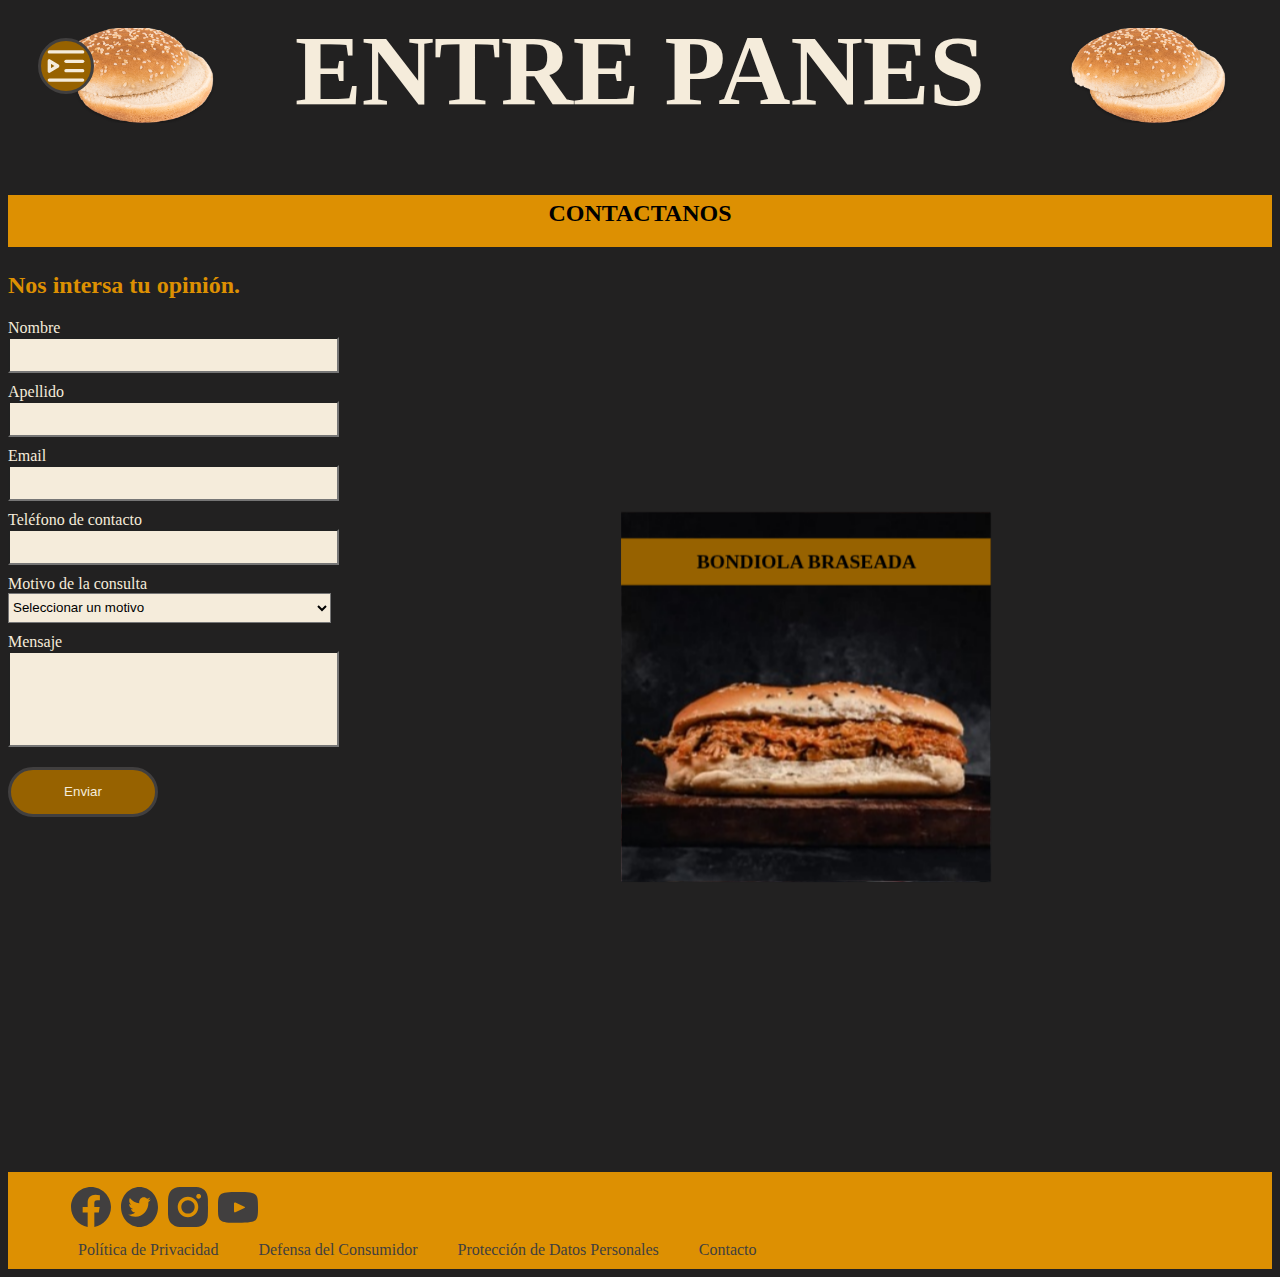
<file: html/contactanos.html>
<!DOCTYPE html>
<html lang="en">

<head>
    <meta charset="UTF-8">
    <meta http-equiv="X-UA-Compatible" content="IE=edge">
    <meta name="viewport" content="width=device-width, initial-scale=1.0">
    <title>ENTRE PANES - Contactanos</title>
    <link rel="shortcut icon" href="../img/icono.png" type="image/x-icon">
    <link href="https://cdn.jsdelivr.net/npm/bootstrap@5.2.0-beta1/dist/css/bootstrap.min.css" rel="stylesheet"
        integrity="sha384-0evHe/X+R7YkIZDRvuzKMRqM+OrBnVFBL6DOitfPri4tjfHxaWutUpFmBp4vmVor" crossorigin="anonymous">
    <link rel="stylesheet" href="../css/style.css">
    <link rel="stylesheet" href="../css/animaciones.css">
    <link rel="stylesheet" href="../css/cubo_3d.css">
    <link rel="stylesheet" href="../css/nav.css">
</head>

<body>
    <nav class="main-nav">
        <span class="nav-bar" id="btnMenu">
            <svg width="50" height="50" viewBox="0 0 50 50" fill="none" xmlns="http://www.w3.org/2000/svg"
                class="svg-btn-menu">
                <path d="M8.33325 10.9373L41.6666 10.9373" stroke="#F5ECDB" stroke-width="3.33333"
                    stroke-linecap="round" stroke-linejoin="round" />
                <path d="M24.9999 20.3123L41.6665 20.3123" stroke="#F5ECDB" stroke-width="3.33333"
                    stroke-linecap="round" stroke-linejoin="round" />
                <path d="M24.9999 29.6873L41.6665 29.6873" stroke="#F5ECDB" stroke-width="3.33333"
                    stroke-linecap="round" stroke-linejoin="round" />
                <path d="M8.33325 39.0623L41.6666 39.0623" stroke="#F5ECDB" stroke-width="3.33333"
                    stroke-linecap="round" stroke-linejoin="round" />
                <path d="M8.33325 19.7914L16.6666 24.9997L8.33325 30.208L8.33325 19.7914Z" stroke="#F5ECDB"
                    stroke-width="3.33333" stroke-linejoin="round" />
            </svg>
        </span>
        <div class="div-menu">
            <ul class="menu" id="menu">
                <li class="menu_item menu_item_1">
                    <a href="../index.html" class="menu_link">
                        <img src="../img/entrepanes.png" alt=""
                            class="logo-entre-panes-animacion logo-entre-panes-nav">
                        ENTRE PANES
                        <img src="../img/entrepanes.png" alt=""
                            class="logo-entre-panes-animacion logo-entre-panes-nav">
                    </a>
                </li>
                <li class="menu_item"><a href="../html/menu.html" class="menu_link">Nuestro menú</a></li>
                <li class="menu_item contaiter_submenu">
                    <div class="submenu_btn">
                        <span class="menu_link">Categorias del menú
                            <svg xmlns="http://www.w3.org/2000/svg" width="24" height="24" style="fill: #fff;">
                                <path d="M16.293 9.293 12 13.586 7.707 9.293l-1.414 1.414L12 16.414l5.707-5.707z">
                                </path>
                            </svg>
                        </span>
                    </div>
                    <ul class="submenu">
                        <li class="menu_item"><a href="../html/hamburguesas.html" class="menu_link">Nuestras
                                hamburguesas</a></li>
                        <li class="menu_item"><a href="../html/sandwiches.html" class="menu_link">Nuestros
                                sándwiches</a>
                        </li>
                    </ul>
                <li class="menu_item"><a href="../html/promociones.html" class="menu_link">Nuestras promociones</a>
                </li>
                </li>
                <li class="menu_item"><a href="../html/contactanos.html" class="menu_link">Contactanos</a></li>
            </ul>
            </div>
    </nav>



    <div class="container">

        <a href="../index.html" style="text-decoration:none">
            <div class="titulo-logo">
                <div>
                    <img src="../img/entrepanes.png" alt="" class="logo-entre-panes">
                </div>
                <div>
                    <h1 class="titulo">
                        ENTRE PANES
                    </h1>
                </div>
                <div>
                    <img src="../img/entrepanes.png" alt="" class="logo-entre-panes">
                </div>
            </div>
        </a>

        <div class="categoria">
            <h2 class="text-categ">
                CONTACTANOS
            </h2>
        </div>

        <div class="contacto">
            <div class="info-contacto">
                <div class="desc-info-cont">
                    <h2>Nos intersa tu opinión.</h2>
                </div>
                <form action="">
                    <div class="row">
                        <div class="div-lab-cont">
                            <label for="" class="labelCont">Nombre</label>
                            <input type="text" name="" id="" class="inp-con">
                        </div>
                        <div class="div-lab-cont">
                            <label for="" class="labelCont">Apellido</label>
                            <input type="text" name="" id="" class="inp-con">
                        </div>
                        <div class="div-lab-cont">
                            <label for="" class="labelCont">Email</label>
                            <input type="email" name="" id="" class="inp-con">
                        </div>
                        <div class="div-lab-cont">
                            <label for="" class="labelCont">Teléfono de contacto</label>
                            <input type="number" name="" id="" class="inp-con">
                        </div>
                        <div class="div-lab-cont">
                            <label for="" class="labelCont">Motivo de la consulta</label>
                            <select name="" id="" class="inp-con">
                                <option value="" selected>Seleccionar un motivo</option>
                                <option value="">Marketing</option>
                                <option value="">Administración y financias</option>
                                <option value="">Sugerencias</option>
                            </select>
                        </div>
                        <div class="div-lab-cont">
                            <label for="" class="labelCont">Mensaje</label>
                            <input type="text" name="" id="" class="inp-con inp-msj-con">
                        </div>
                    </div>
                    <div class="btn-cont">
                        <input type="button" value="Enviar" class="inp-btn-cont">
                    </div>
                </form>
            </div>

            <div class="container_cube">
                <div class="cube">
                    <div class="face front">
                        <h4 class="h4Face">BONDIOLA BRASEADA</h4>
                    </div>
                    <div class="face back">
                        <h4 class="h4Face">DOBLE CARNE, DOBLE CHEDDAR</h4>
                    </div>
                    <div class="face top">
                        <h4 class="h4Face">DOBLE CUARTO DE LIBRA</h4>
                    </div>
                    <div class="face bottom">
                        <h4 class="h4Face">PECHUGA ENTRE-PANES</h4>
                    </div>
                    <div class="face left">
                        <h4 class="h4Face">TAPA DE ASADO</h4>
                    </div>
                    <div class="face right">
                        <h4 class="h4Face">TNT</h4>
                    </div>
                </div>
            </div>

        </div>

    </div>

    <footer>
        <div class="footer">
            <div class="redesSocialesFooter">
                <div class="facebookFooter">
                    <a href="#" class="linkFooter">
                        <svg width="40" height="40" viewBox="0 0 40 40" fill="none" xmlns="http://www.w3.org/2000/svg">
                            <path fill-rule="evenodd" clip-rule="evenodd"
                                d="M0 20.1117C0 30.055 7.22167 38.3233 16.6667 40V25.555H11.6667V20H16.6667V15.555C16.6667 10.555 19.8883 7.77833 24.445 7.77833C25.8883 7.77833 27.445 8 28.8883 8.22167V13.3333H26.3333C23.8883 13.3333 23.3333 14.555 23.3333 16.1117V20H28.6667L27.7783 25.555H23.3333V40C32.7783 38.3233 40 30.0567 40 20.1117C40 9.05 31 0 20 0C9 0 0 9.05 0 20.1117Z"
                                fill="#413F3F" />
                        </svg>
                    </a>
                </div>
                <div class="twitterFooter">
                    <a href="#" class="linkFooter">
                        <svg width="37" height="40" viewBox="0 0 37 40" fill="none" xmlns="http://www.w3.org/2000/svg">
                            <path
                                d="M18.5 0C8.28371 0 0 8.95536 0 20C0 31.0446 8.28371 40 18.5 40C28.7163 40 37 31.0446 37 20C37 8.95536 28.7163 0 18.5 0ZM27.3907 15.0759C27.4031 15.2857 27.4031 15.5045 27.4031 15.7188C27.4031 22.2723 22.7864 29.8214 14.3499 29.8214C11.7483 29.8214 9.33672 29.0045 7.30502 27.5982C7.67667 27.6429 8.03181 27.6607 8.41172 27.6607C10.559 27.6607 12.5329 26.875 14.1062 25.5446C12.0911 25.5 10.398 24.0714 9.81987 22.1071C10.526 22.2188 11.1619 22.2188 11.8887 22.0179C10.8511 21.79 9.91846 21.1807 9.24924 20.2937C8.58003 19.4066 8.21551 18.2965 8.21763 17.1518V17.0893C8.82466 17.4598 9.53906 17.6875 10.2865 17.7188C9.65817 17.266 9.14287 16.6527 8.78631 15.9332C8.42974 15.2136 8.24292 14.4101 8.24241 13.5938C8.24241 12.6696 8.4654 11.8259 8.86596 11.0938C10.0177 12.6265 11.4548 13.8801 13.0841 14.7731C14.7133 15.666 16.4981 16.1784 18.3224 16.2768C17.6741 12.9063 20.0031 10.1786 22.8029 10.1786C24.1243 10.1786 25.3136 10.7768 26.1519 11.7411C27.1884 11.5313 28.1795 11.1116 29.0632 10.5491C28.7204 11.6964 28.0019 12.6652 27.048 13.2768C27.973 13.1696 28.865 12.8929 29.6908 12.5045C29.0673 13.4955 28.2868 14.375 27.3907 15.0759V15.0759Z"
                                fill="#413F3F" />
                        </svg>
                    </a>
                </div>
                <div class="instagramFooter">
                    <a href="#" class="linkFooter">
                        <svg width="40" height="40" viewBox="0 0 40 40" fill="none" xmlns="http://www.w3.org/2000/svg">
                            <path
                                d="M39.8712 11.8062C39.8488 10.1267 39.5338 8.46386 38.9405 6.89212C38.4259 5.56637 37.64 4.36234 36.633 3.35698C35.626 2.35162 34.4199 1.56703 33.092 1.05333C31.5378 0.470911 29.896 0.155985 28.2363 0.121965C26.0995 0.0266106 25.422 0 19.9978 0C14.5735 0 13.8783 1.48698e-07 11.757 0.121965C10.0981 0.156235 8.45702 0.471157 6.9036 1.05333C5.57543 1.56667 4.36922 2.35114 3.36213 3.35654C2.35505 4.36195 1.56928 5.56616 1.05509 6.89212C0.470526 8.44247 0.15576 10.0812 0.124389 11.7374C0.028876 13.8729 0 14.5493 0 19.9645C0 25.3798 -1.65495e-08 26.0716 0.124389 28.1916C0.157708 29.8503 0.470902 31.4869 1.05509 33.0414C1.57014 34.3669 2.3565 35.5706 3.36392 36.5756C4.37134 37.5806 5.57766 38.3647 6.90582 38.8779C8.45498 39.4838 10.0963 39.8212 11.7592 39.8758C13.8983 39.9712 14.5757 40 20 40C25.4243 40 26.1195 40 28.2408 39.8758C29.9004 39.8432 31.5423 39.529 33.0964 38.9467C34.424 38.4324 35.6297 37.6476 36.6367 36.6423C37.6437 35.637 38.4298 34.4333 38.9449 33.1079C39.5291 31.5556 39.8423 29.9191 39.8756 28.2581C39.9711 26.1249 40 25.4485 40 20.031C39.9956 14.6158 39.9956 13.9284 39.8712 11.8062V11.8062ZM19.9845 30.2051C14.3114 30.2051 9.71568 25.617 9.71568 19.9534C9.71568 14.2898 14.3114 9.70174 19.9845 9.70174C22.7079 9.70174 25.3198 10.7818 27.2456 12.7044C29.1713 14.627 30.2532 17.2345 30.2532 19.9534C30.2532 22.6724 29.1713 25.2799 27.2456 27.2025C25.3198 29.125 22.7079 30.2051 19.9845 30.2051V30.2051ZM30.6619 11.7131C30.3474 11.7133 30.0359 11.6517 29.7453 11.5317C29.4546 11.4116 29.1905 11.2356 28.9681 11.0135C28.7457 10.7915 28.5693 10.5279 28.4491 10.2377C28.3289 9.94753 28.2671 9.63655 28.2674 9.32254C28.2674 9.00876 28.3293 8.69805 28.4496 8.40816C28.5699 8.11826 28.7462 7.85486 28.9684 7.63298C29.1907 7.4111 29.4545 7.2351 29.7449 7.11502C30.0353 6.99495 30.3465 6.93314 30.6608 6.93314C30.9751 6.93314 31.2863 6.99495 31.5767 7.11502C31.8671 7.2351 32.131 7.4111 32.3532 7.63298C32.5754 7.85486 32.7517 8.11826 32.872 8.40816C32.9923 8.69805 33.0542 9.00876 33.0542 9.32254C33.0542 10.6442 31.9836 11.7131 30.6619 11.7131Z"
                                fill="#413F3F" />
                            <path
                                d="M19.9843 26.6127C23.6683 26.6127 26.6547 23.6312 26.6547 19.9534C26.6547 16.2756 23.6683 13.2942 19.9843 13.2942C16.3004 13.2942 13.314 16.2756 13.314 19.9534C13.314 23.6312 16.3004 26.6127 19.9843 26.6127Z"
                                fill="#413F3F" />
                        </svg>
                    </a>
                </div>
                <div class="youtubeFooter">
                    <a href="#" class="linkFooter">
                        <svg width="40" height="31" viewBox="0 0 40 31" fill="none" xmlns="http://www.w3.org/2000/svg">
                            <path
                                d="M20 0C0.344 0 0 1.748 0 15.4C0 29.052 0.344 30.8 20 30.8C39.656 30.8 40 29.052 40 15.4C40 1.748 39.656 0 20 0ZM26.41 16.068L17.43 20.26C16.644 20.624 16 20.216 16 19.348V11.452C16 10.586 16.644 10.176 17.43 10.54L26.41 14.732C27.196 15.1 27.196 15.7 26.41 16.068Z"
                                fill="#413F3F" />
                        </svg>
                    </a>
                </div>
            </div>
            <div class="politicasFooter">
                <div class="politicasFooter1">
                    <div class="privacidadFooter">
                        <a href="#" class="linkFooter">Política de Privacidad</a>
                    </div>
                    <div class="defensaFooter">
                        <a href="#" class="linkFooter">Defensa del Consumidor</a>
                    </div>
                </div>
                <div class="politicasFooter2">
                    <div class="proteccionFooter">
                        <a href="#" class="linkFooter">Protección de Datos Personales</a>
                    </div>
                    <div class="contactoFooter">
                        <a href="../html/contactanos.html" class="linkFooter">Contacto</a>
                    </div>
                </div>
            </div>
        </div>
    </footer>
    <script src="../js/nav.js"></script>
    <script src="https://cdn.jsdelivr.net/npm/bootstrap@5.2.0-beta1/dist/js/bootstrap.bundle.min.js"
        integrity="sha384-pprn3073KE6tl6bjs2QrFaJGz5/SUsLqktiwsUTF55Jfv3qYSDhgCecCxMW52nD2"
        crossorigin="anonymous"></script>
</body>

</html>
</file>
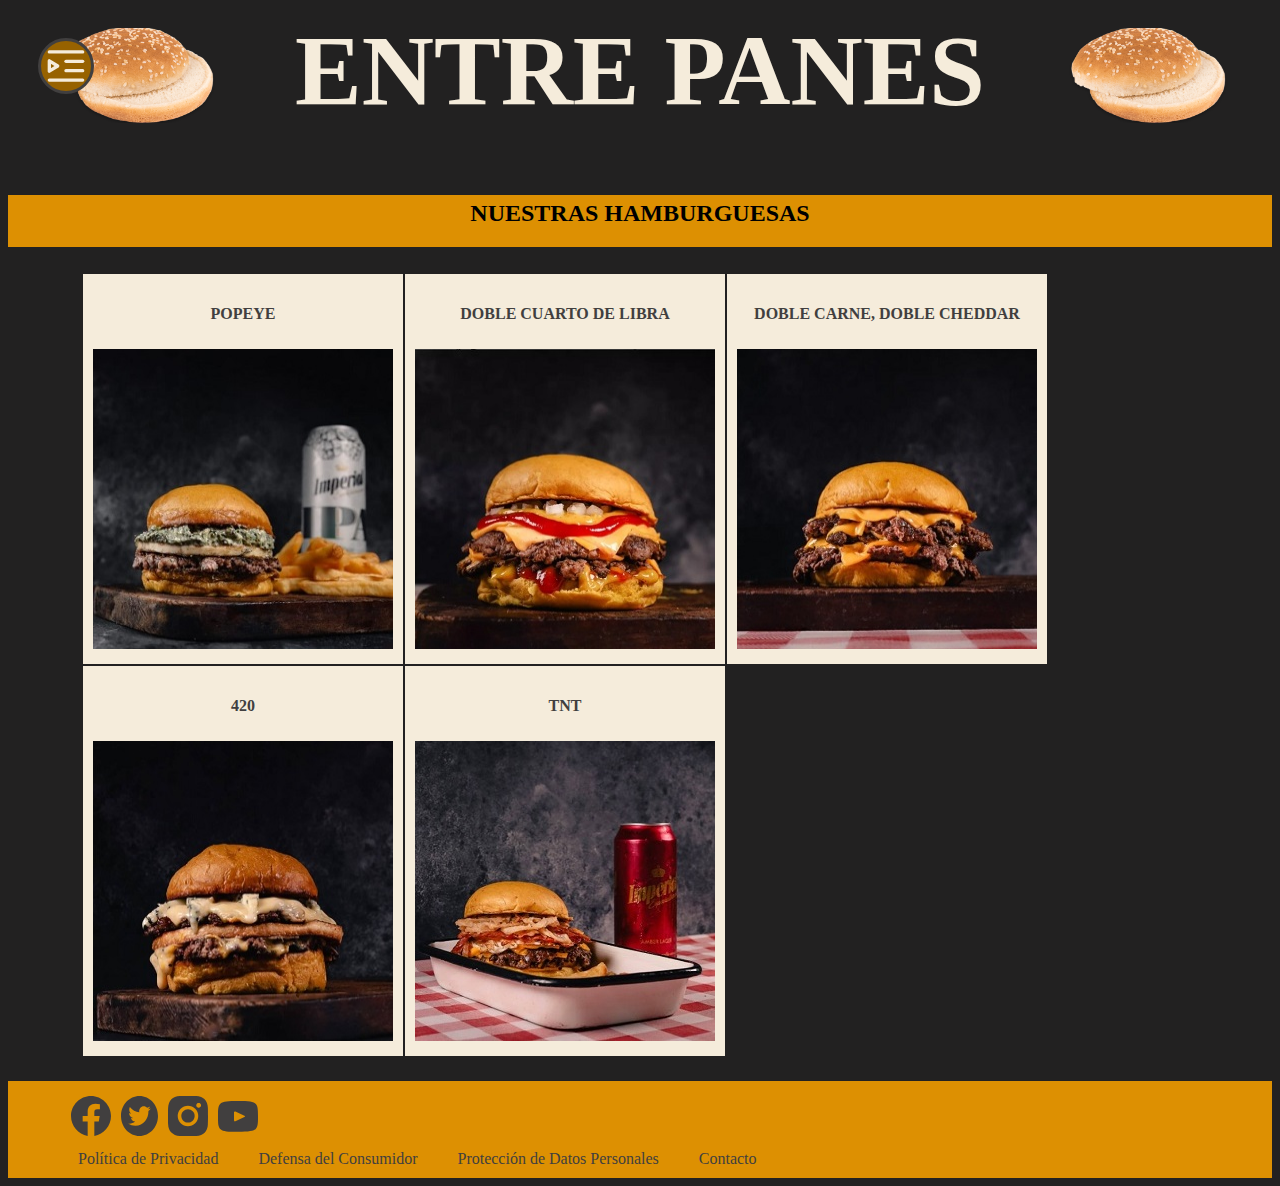
<file: html/hamburguesas.html>
<!DOCTYPE html>
<html lang="en">

<head>
    <meta charset="UTF-8">
    <meta http-equiv="X-UA-Compatible" content="IE=edge">
    <meta name="viewport" content="width=device-width, initial-scale=1.0">
    <title>ENTRE PANES - Nuestras hamburguesas</title>
    <link rel="shortcut icon" href="../img/icono.png" type="image/x-icon">
    <link href="https://cdn.jsdelivr.net/npm/bootstrap@5.2.0-beta1/dist/css/bootstrap.min.css" rel="stylesheet"
        integrity="sha384-0evHe/X+R7YkIZDRvuzKMRqM+OrBnVFBL6DOitfPri4tjfHxaWutUpFmBp4vmVor" crossorigin="anonymous">
    <link rel="stylesheet" href="https://cdnjs.cloudflare.com/ajax/libs/font-awesome/6.1.1/css/all.min.css">
    <link rel="stylesheet" href="../css/style.css">
    <link rel="stylesheet" href="../css/animaciones.css">
    <link rel="stylesheet" href="../css/nav.css">
    <link rel="stylesheet" href="../css/scroll.css">
</head>

<body>

    <nav class="main-nav">
        <span class="nav-bar" id="btnMenu">
            <svg width="50" height="50" viewBox="0 0 50 50" fill="none" xmlns="http://www.w3.org/2000/svg"
                class="svg-btn-menu">
                <path d="M8.33325 10.9373L41.6666 10.9373" stroke="#F5ECDB" stroke-width="3.33333"
                    stroke-linecap="round" stroke-linejoin="round" />
                <path d="M24.9999 20.3123L41.6665 20.3123" stroke="#F5ECDB" stroke-width="3.33333"
                    stroke-linecap="round" stroke-linejoin="round" />
                <path d="M24.9999 29.6873L41.6665 29.6873" stroke="#F5ECDB" stroke-width="3.33333"
                    stroke-linecap="round" stroke-linejoin="round" />
                <path d="M8.33325 39.0623L41.6666 39.0623" stroke="#F5ECDB" stroke-width="3.33333"
                    stroke-linecap="round" stroke-linejoin="round" />
                <path d="M8.33325 19.7914L16.6666 24.9997L8.33325 30.208L8.33325 19.7914Z" stroke="#F5ECDB"
                    stroke-width="3.33333" stroke-linejoin="round" />
            </svg>
        </span>
        <div class="div-menu">
            <ul class="menu" id="menu">
                <li class="menu_item menu_item_1">
                    <a href="../index.html" class="menu_link">
                        <img src="../img/entrepanes.png" alt=""
                            class="logo-entre-panes-animacion logo-entre-panes-nav">
                        ENTRE PANES
                        <img src="../img/entrepanes.png" alt=""
                            class="logo-entre-panes-animacion logo-entre-panes-nav">
                    </a>
                </li>
                <li class="menu_item"><a href="../html/menu.html" class="menu_link">Nuestro menú</a></li>
                <li class="menu_item contaiter_submenu">
                    <div class="submenu_btn">
                        <span class="menu_link">Categorias del menú
                            <svg xmlns="http://www.w3.org/2000/svg" width="24" height="24" style="fill: #fff;">
                                <path d="M16.293 9.293 12 13.586 7.707 9.293l-1.414 1.414L12 16.414l5.707-5.707z">
                                </path>
                            </svg>
                        </span>
                    </div>
                    <ul class="submenu">
                        <li class="menu_item"><a href="../html/hamburguesas.html" class="menu_link">Nuestras
                                hamburguesas</a></li>
                        <li class="menu_item"><a href="../html/sandwiches.html" class="menu_link">Nuestros
                                sándwiches</a>
                        </li>
                    </ul>
                <li class="menu_item"><a href="../html/promociones.html" class="menu_link">Nuestras promociones</a>
                </li>
                </li>
                <li class="menu_item"><a href="../html/contactanos.html" class="menu_link">Contactanos</a></li>
            </ul>
            </div>
    </nav>

    <div class="container">

        <a href="../index.html" style="text-decoration:none">
            <div class="titulo-logo">
                <div>
                    <img src="../img/entrepanes.png" alt="" class="logo-entre-panes">
                </div>
                <div>
                    <h1 class="titulo">
                        ENTRE PANES
                    </h1>
                </div>
                <div>
                    <img src="../img/entrepanes.png" alt="" class="logo-entre-panes">
                </div>
            </div>
        </a>

        <div class="categoria">
            <h2 class="text-categ">
                NUESTRAS HAMBURGUESAS
            </h2>
        </div>

        <div class="items-categ">
            <div class="item-categ" id="item-categ-1">
                <div class="nombre-item-categ">
                    <div>
                        <h4 class="h4-nomb-cat">
                            POPEYE
                        </h4>
                    </div>
                </div>
                <div class="img-item-categ">
                    <img src="../img/Popeye.jfif" alt="" class="img-cat">
                </div>
                <div class="desc-item-categ">
                    <div class="precio">
                        <p><b>$1100</b></p>
                    </div>
                    <div>
                        <h6 class="h6-desc">
                        Medallón de 150 grs. Provoleta y espinaca a la crema! Una verdadera locura y también la podes
                        pedir doble
                        </h6>
                    </div>
                </div>
            </div>

            <div class="item-categ" id="item-categ-2">
                <div class="nombre-item-categ">
                    <div>
                        <h4 class="h4-nomb-cat">
                            DOBLE CUARTO DE LIBRA
                        </h4>
                    </div>
                </div>
                <div class="img-item-categ">
                    <img src="../img/DobleCuarto.jfif" alt="" class="img-cat">
                </div>
                <div class="desc-item-categ">
                    <div class="precio">
                        <p><b>$1300</b></p>
                    </div>
                    <div>
                        <h6 class="h6-desc">
                            Homenaje Doble cuarto de libra
                            <label> Ya lo probaste? Te vas a volver loco!!!</label>
                        </h6>
                    </div>
                </div>
            </div>

            <div class="item-categ" id="item-categ-3">
                <div class="nombre-item-categ">
                    <div>
                        <h4 class="h4-nomb-cat">
                            DOBLE CARNE, DOBLE CHEDDAR
                        </h4>
                    </div>
                </div>
                <div class="img-item-categ">
                    <img src="../img/DobleCarne.jfif" alt="" class="img-cat">
                </div>
                <div class="desc-item-categ">
                    <div class="precio">
                        <p><b>$1200</b></p>
                    </div>
                    <div>
                        <h6 class="h6-desc">
                            Combinación ganadora. Y nuestro terrible blend con el pan de batata es todo lo que está bien! Ya
                            pediste la tuya?
                        </h6>
                    </div>
                </div>
            </div>

            <div class="item-categ" id="item-categ-4">
                <div class="nombre-item-categ">
                    <div>
                        <h4 class="h4-nomb-cat">
                            420
                        </h4>
                    </div>
                </div>
                <div class="img-item-categ">
                    <img src="../img/420.jfif" alt="" class="img-cat">
                </div>
                <div class="desc-item-categ">
                    <div class="precio">
                        <p><b>$1500</b></p>
                    </div>
                    <div>
                        <h6 class="h6-desc">
                            4 quesos, doble smash 120 grs, provoleta, mozzarella, queso azul y doble Emental en cada
                            medallon.
                            <label> Una fiesta!</label>
                        </h6>
                    </div>
                </div>
            </div>

            <div class="item-categ" id="item-categ-5">
                <div class="nombre-item-categ">
                    <div>
                        <h4 class="h4-nomb-cat">
                            TNT
                        </h4>
                    </div>
                </div>
                <div class="img-item-categ">
                    <img src="../img/TNT.jfif" alt="" class="img-cat">
                </div>
                <div class="desc-item-categ">
                    <div class="precio">
                        <p><b>$1300</b></p>
                    </div>
                    <div>
                        <h6 class="h6-desc">
                            Si todavía no la comiste, no sabes la BURGER que te estás perdiendo! TNT Doble carne, 4 fetas
                            de cheddar, panceta, cebolla crispy y BBQ casera!
                            <label> ¡Un camino de ida!</label>
                        </h6>
                    </div>
                </div>
            </div>
        </div>

    </div>


    <footer>
        <div class="footer">
            <div class="redesSocialesFooter">
                <div class="facebookFooter">
                    <a href="#" class="linkFooter">
                        <svg width="40" height="40" viewBox="0 0 40 40" fill="none" xmlns="http://www.w3.org/2000/svg">
                            <path fill-rule="evenodd" clip-rule="evenodd"
                                d="M0 20.1117C0 30.055 7.22167 38.3233 16.6667 40V25.555H11.6667V20H16.6667V15.555C16.6667 10.555 19.8883 7.77833 24.445 7.77833C25.8883 7.77833 27.445 8 28.8883 8.22167V13.3333H26.3333C23.8883 13.3333 23.3333 14.555 23.3333 16.1117V20H28.6667L27.7783 25.555H23.3333V40C32.7783 38.3233 40 30.0567 40 20.1117C40 9.05 31 0 20 0C9 0 0 9.05 0 20.1117Z"
                                fill="#413F3F" />
                        </svg>
                    </a>
                </div>
                <div class="twitterFooter">
                    <a href="#" class="linkFooter">
                        <svg width="37" height="40" viewBox="0 0 37 40" fill="none" xmlns="http://www.w3.org/2000/svg">
                            <path
                                d="M18.5 0C8.28371 0 0 8.95536 0 20C0 31.0446 8.28371 40 18.5 40C28.7163 40 37 31.0446 37 20C37 8.95536 28.7163 0 18.5 0ZM27.3907 15.0759C27.4031 15.2857 27.4031 15.5045 27.4031 15.7188C27.4031 22.2723 22.7864 29.8214 14.3499 29.8214C11.7483 29.8214 9.33672 29.0045 7.30502 27.5982C7.67667 27.6429 8.03181 27.6607 8.41172 27.6607C10.559 27.6607 12.5329 26.875 14.1062 25.5446C12.0911 25.5 10.398 24.0714 9.81987 22.1071C10.526 22.2188 11.1619 22.2188 11.8887 22.0179C10.8511 21.79 9.91846 21.1807 9.24924 20.2937C8.58003 19.4066 8.21551 18.2965 8.21763 17.1518V17.0893C8.82466 17.4598 9.53906 17.6875 10.2865 17.7188C9.65817 17.266 9.14287 16.6527 8.78631 15.9332C8.42974 15.2136 8.24292 14.4101 8.24241 13.5938C8.24241 12.6696 8.4654 11.8259 8.86596 11.0938C10.0177 12.6265 11.4548 13.8801 13.0841 14.7731C14.7133 15.666 16.4981 16.1784 18.3224 16.2768C17.6741 12.9063 20.0031 10.1786 22.8029 10.1786C24.1243 10.1786 25.3136 10.7768 26.1519 11.7411C27.1884 11.5313 28.1795 11.1116 29.0632 10.5491C28.7204 11.6964 28.0019 12.6652 27.048 13.2768C27.973 13.1696 28.865 12.8929 29.6908 12.5045C29.0673 13.4955 28.2868 14.375 27.3907 15.0759V15.0759Z"
                                fill="#413F3F" />
                        </svg>
                    </a>
                </div>
                <div class="instagramFooter">
                    <a href="#" class="linkFooter">
                        <svg width="40" height="40" viewBox="0 0 40 40" fill="none" xmlns="http://www.w3.org/2000/svg">
                            <path
                                d="M39.8712 11.8062C39.8488 10.1267 39.5338 8.46386 38.9405 6.89212C38.4259 5.56637 37.64 4.36234 36.633 3.35698C35.626 2.35162 34.4199 1.56703 33.092 1.05333C31.5378 0.470911 29.896 0.155985 28.2363 0.121965C26.0995 0.0266106 25.422 0 19.9978 0C14.5735 0 13.8783 1.48698e-07 11.757 0.121965C10.0981 0.156235 8.45702 0.471157 6.9036 1.05333C5.57543 1.56667 4.36922 2.35114 3.36213 3.35654C2.35505 4.36195 1.56928 5.56616 1.05509 6.89212C0.470526 8.44247 0.15576 10.0812 0.124389 11.7374C0.028876 13.8729 0 14.5493 0 19.9645C0 25.3798 -1.65495e-08 26.0716 0.124389 28.1916C0.157708 29.8503 0.470902 31.4869 1.05509 33.0414C1.57014 34.3669 2.3565 35.5706 3.36392 36.5756C4.37134 37.5806 5.57766 38.3647 6.90582 38.8779C8.45498 39.4838 10.0963 39.8212 11.7592 39.8758C13.8983 39.9712 14.5757 40 20 40C25.4243 40 26.1195 40 28.2408 39.8758C29.9004 39.8432 31.5423 39.529 33.0964 38.9467C34.424 38.4324 35.6297 37.6476 36.6367 36.6423C37.6437 35.637 38.4298 34.4333 38.9449 33.1079C39.5291 31.5556 39.8423 29.9191 39.8756 28.2581C39.9711 26.1249 40 25.4485 40 20.031C39.9956 14.6158 39.9956 13.9284 39.8712 11.8062V11.8062ZM19.9845 30.2051C14.3114 30.2051 9.71568 25.617 9.71568 19.9534C9.71568 14.2898 14.3114 9.70174 19.9845 9.70174C22.7079 9.70174 25.3198 10.7818 27.2456 12.7044C29.1713 14.627 30.2532 17.2345 30.2532 19.9534C30.2532 22.6724 29.1713 25.2799 27.2456 27.2025C25.3198 29.125 22.7079 30.2051 19.9845 30.2051V30.2051ZM30.6619 11.7131C30.3474 11.7133 30.0359 11.6517 29.7453 11.5317C29.4546 11.4116 29.1905 11.2356 28.9681 11.0135C28.7457 10.7915 28.5693 10.5279 28.4491 10.2377C28.3289 9.94753 28.2671 9.63655 28.2674 9.32254C28.2674 9.00876 28.3293 8.69805 28.4496 8.40816C28.5699 8.11826 28.7462 7.85486 28.9684 7.63298C29.1907 7.4111 29.4545 7.2351 29.7449 7.11502C30.0353 6.99495 30.3465 6.93314 30.6608 6.93314C30.9751 6.93314 31.2863 6.99495 31.5767 7.11502C31.8671 7.2351 32.131 7.4111 32.3532 7.63298C32.5754 7.85486 32.7517 8.11826 32.872 8.40816C32.9923 8.69805 33.0542 9.00876 33.0542 9.32254C33.0542 10.6442 31.9836 11.7131 30.6619 11.7131Z"
                                fill="#413F3F" />
                            <path
                                d="M19.9843 26.6127C23.6683 26.6127 26.6547 23.6312 26.6547 19.9534C26.6547 16.2756 23.6683 13.2942 19.9843 13.2942C16.3004 13.2942 13.314 16.2756 13.314 19.9534C13.314 23.6312 16.3004 26.6127 19.9843 26.6127Z"
                                fill="#413F3F" />
                        </svg>
                    </a>
                </div>
                <div class="youtubeFooter">
                    <a href="#" class="linkFooter">
                        <svg width="40" height="31" viewBox="0 0 40 31" fill="none" xmlns="http://www.w3.org/2000/svg">
                            <path
                                d="M20 0C0.344 0 0 1.748 0 15.4C0 29.052 0.344 30.8 20 30.8C39.656 30.8 40 29.052 40 15.4C40 1.748 39.656 0 20 0ZM26.41 16.068L17.43 20.26C16.644 20.624 16 20.216 16 19.348V11.452C16 10.586 16.644 10.176 17.43 10.54L26.41 14.732C27.196 15.1 27.196 15.7 26.41 16.068Z"
                                fill="#413F3F" />
                        </svg>
                    </a>
                </div>
            </div>
            <div class="politicasFooter">
                <div class="politicasFooter1">
                    <div class="privacidadFooter">
                        <a href="#" class="linkFooter">Política de Privacidad</a>
                    </div>
                    <div class="defensaFooter">
                        <a href="#" class="linkFooter">Defensa del Consumidor</a>
                    </div>
                </div>
                <div class="politicasFooter2">
                    <div class="proteccionFooter">
                        <a href="#" class="linkFooter">Protección de Datos Personales</a>
                    </div>
                    <div class="contactoFooter">
                        <a href="../html/contactanos.html" class="linkFooter">Contacto</a>
                    </div>
                </div>
            </div>
        </div>
    </footer>
    <script src="../js/scrollH.js"></script>
    <script src="../js/nav.js"></script>
    <script src="https://cdn.jsdelivr.net/npm/bootstrap@5.2.0-beta1/dist/js/bootstrap.bundle.min.js"
        integrity="sha384-pprn3073KE6tl6bjs2QrFaJGz5/SUsLqktiwsUTF55Jfv3qYSDhgCecCxMW52nD2"
        crossorigin="anonymous"></script>
</body>

</html>
</file>
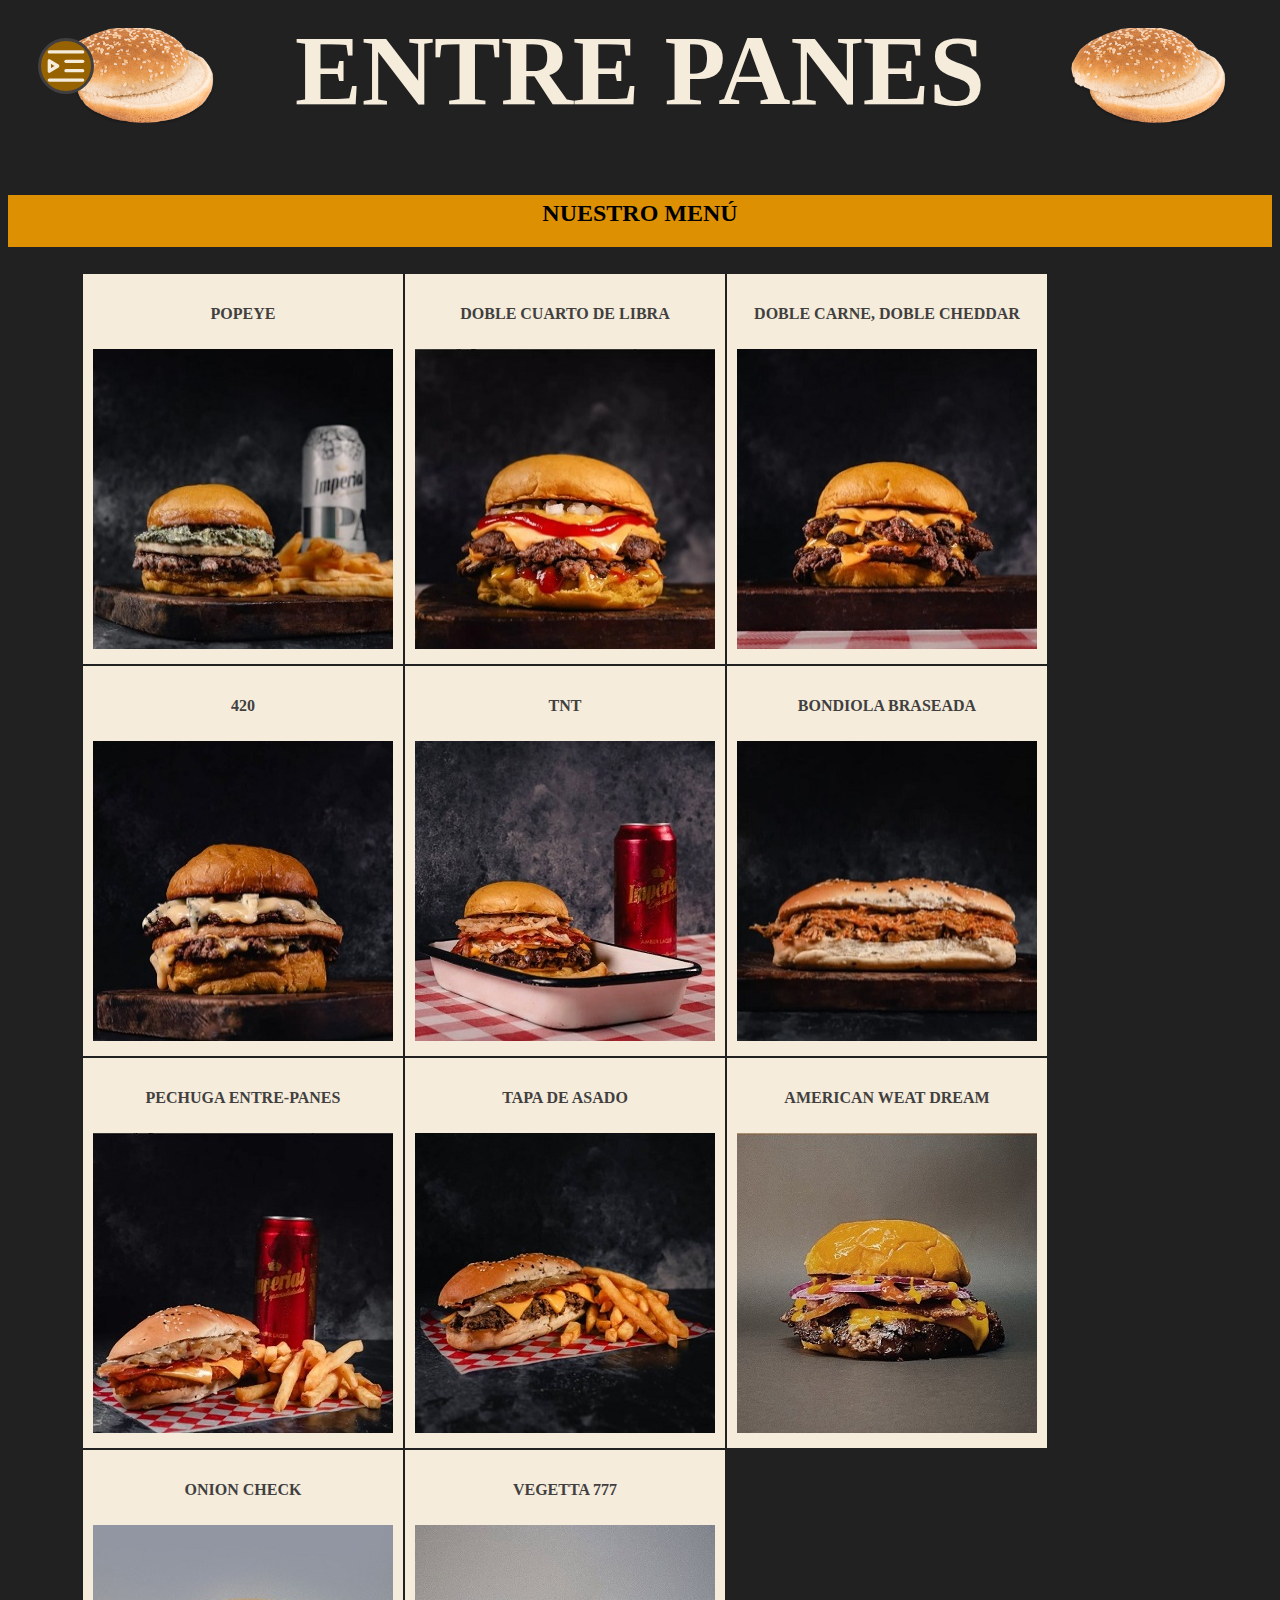
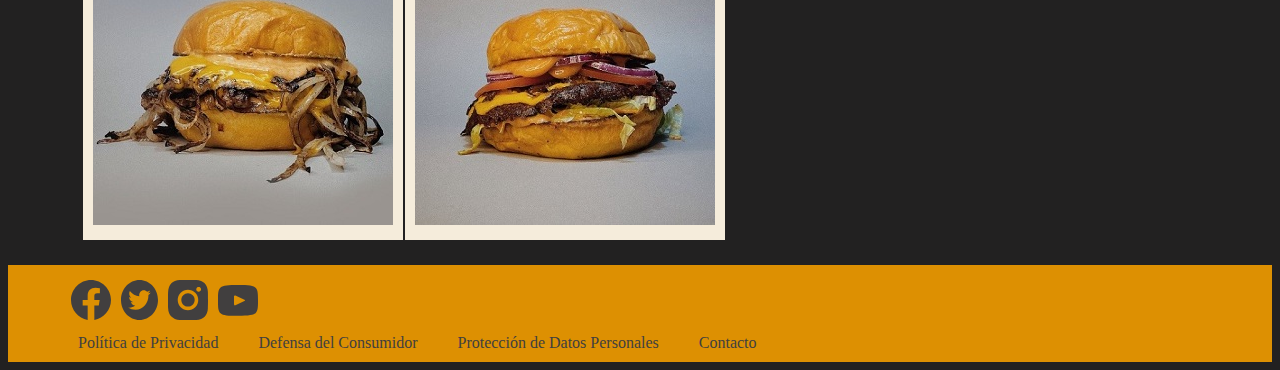
<file: html/menu.html>
<!DOCTYPE html>
<html lang="en">

<head>
    <meta charset="UTF-8">
    <meta http-equiv="X-UA-Compatible" content="IE=edge">
    <meta name="viewport" content="width=device-width, initial-scale=1.0">
    <title>ENTRE PANES - Nuestro Menú</title>
    <link rel="shortcut icon" href="../img/icono.png" type="image/x-icon">
    <link href="https://cdn.jsdelivr.net/npm/bootstrap@5.2.0-beta1/dist/css/bootstrap.min.css" rel="stylesheet"
        integrity="sha384-0evHe/X+R7YkIZDRvuzKMRqM+OrBnVFBL6DOitfPri4tjfHxaWutUpFmBp4vmVor" crossorigin="anonymous">
    <link rel="stylesheet" href="https://cdnjs.cloudflare.com/ajax/libs/font-awesome/6.1.1/css/all.min.css">
    <link rel="stylesheet" href="../css/style.css">
    <link rel="stylesheet" href="../css/animaciones.css">
    <link rel="stylesheet" href="../css/nav.css">
    <link rel="stylesheet" href="../css/scroll.css">
</head>

<body>

    <nav class="main-nav">
        <span class="nav-bar" id="btnMenu">
            <svg width="50" height="50" viewBox="0 0 50 50" fill="none" xmlns="http://www.w3.org/2000/svg"
                class="svg-btn-menu">
                <path d="M8.33325 10.9373L41.6666 10.9373" stroke="#F5ECDB" stroke-width="3.33333"
                    stroke-linecap="round" stroke-linejoin="round" />
                <path d="M24.9999 20.3123L41.6665 20.3123" stroke="#F5ECDB" stroke-width="3.33333"
                    stroke-linecap="round" stroke-linejoin="round" />
                <path d="M24.9999 29.6873L41.6665 29.6873" stroke="#F5ECDB" stroke-width="3.33333"
                    stroke-linecap="round" stroke-linejoin="round" />
                <path d="M8.33325 39.0623L41.6666 39.0623" stroke="#F5ECDB" stroke-width="3.33333"
                    stroke-linecap="round" stroke-linejoin="round" />
                <path d="M8.33325 19.7914L16.6666 24.9997L8.33325 30.208L8.33325 19.7914Z" stroke="#F5ECDB"
                    stroke-width="3.33333" stroke-linejoin="round" />
            </svg>
        </span>
        <div class="div-menu">
            <ul class="menu" id="menu">
                <li class="menu_item menu_item_1">
                    <a href="../index.html" class="menu_link">
                        <img src="../img/entrepanes.png" alt=""
                            class="logo-entre-panes-animacion logo-entre-panes-nav">
                        ENTRE PANES
                        <img src="../img/entrepanes.png" alt=""
                            class="logo-entre-panes-animacion logo-entre-panes-nav">
                    </a>
                </li>
                <li class="menu_item"><a href="../html/menu.html" class="menu_link">Nuestro menú</a></li>
                <li class="menu_item contaiter_submenu">
                    <div class="submenu_btn">
                        <span class="menu_link">Categorias del menú
                            <svg xmlns="http://www.w3.org/2000/svg" width="24" height="24" style="fill: #fff;">
                                <path d="M16.293 9.293 12 13.586 7.707 9.293l-1.414 1.414L12 16.414l5.707-5.707z">
                                </path>
                            </svg>
                        </span>
                    </div>
                    <ul class="submenu">
                        <li class="menu_item"><a href="../html/hamburguesas.html" class="menu_link">Nuestras
                                hamburguesas</a></li>
                        <li class="menu_item"><a href="../html/sandwiches.html" class="menu_link">Nuestros
                                sándwiches</a>
                        </li>
                    </ul>
                <li class="menu_item"><a href="../html/promociones.html" class="menu_link">Nuestras promociones</a>
                </li>
                </li>
                <li class="menu_item"><a href="../html/contactanos.html" class="menu_link">Contactanos</a></li>
            </ul>
            </div>
    </nav>

    <div class="container">

        <a href="../index.html" style="text-decoration:none">
            <div class="titulo-logo">
                <div>
                    <img src="../img/entrepanes.png" alt="" class="logo-entre-panes">
                </div>
                <div>
                    <h1 class="titulo">
                        ENTRE PANES
                    </h1>
                </div>
                <div>
                    <img src="../img/entrepanes.png" alt="" class="logo-entre-panes">
                </div>
            </div>
        </a>

        <div class="categoria">
            <h2 class="text-categ">
                NUESTRO MENÚ
            </h2>
        </div>

        <div class="items-categ">
            <div class="item-categ" id="item-categ-1">
                <div class="nombre-item-categ">
                    <div>
                        <h4 class="h4-nomb-cat">
                            POPEYE
                        </h4>
                    </div>
                </div>
                <div class="img-item-categ">
                    <img src="../img/Popeye.jfif" alt="" class="img-cat">
                </div>
                <div class="desc-item-categ">
                    <div class="precio">
                        <p><b>$1100</b></p>
                    </div>
                    <div>
                        <h6 class="h6-desc">
                            Medallón de 150 grs. Provoleta y espinaca a la crema! Una verdadera locura y también la
                            podes
                            pedir doble
                        </h6>
                    </div>
                </div>
            </div>

            <div class="item-categ" id="item-categ-2">
                <div class="nombre-item-categ">
                    <div>
                        <h4 class="h4-nomb-cat">
                            DOBLE CUARTO DE LIBRA
                        </h4>
                    </div>
                </div>
                <div class="img-item-categ">
                    <img src="../img/DobleCuarto.jfif" alt="" class="img-cat">
                </div>
                <div class="desc-item-categ">
                    <div class="precio">
                        <p><b>$1300</b></p>
                    </div>
                    <div>
                        <h6 class="h6-desc">
                            Homenaje Doble cuarto de libra
                            <label> Ya lo probaste? Te vas a volver loco!!!</label>
                        </h6>
                    </div>
                </div>
            </div>

            <div class="item-categ" id="item-categ-3">
                <div class="nombre-item-categ">
                    <div>
                        <h4 class="h4-nomb-cat">
                            DOBLE CARNE, DOBLE CHEDDAR
                        </h4>
                    </div>
                </div>
                <div class="img-item-categ">
                    <img src="../img/DobleCarne.jfif" alt="" class="img-cat">
                </div>
                <div class="desc-item-categ">
                    <div class="precio">
                        <p><b>$1200</b></p>
                    </div>
                    <div>
                        <h6 class="h6-desc">
                            Combinación ganadora. Y nuestro terrible blend con el pan de batata es todo lo que está
                            bien! Ya
                            pediste la tuya?
                        </h6>
                    </div>
                </div>
            </div>

            <div class="item-categ" id="item-categ-4">
                <div class="nombre-item-categ">
                    <div>
                        <h4 class="h4-nomb-cat">
                            420
                        </h4>
                    </div>
                </div>
                <div class="img-item-categ">
                    <img src="../img/420.jfif" alt="" class="img-cat">
                </div>
                <div class="desc-item-categ">
                    <div class="precio">
                        <p><b>$1500</b></p>
                    </div>
                    <div>
                        <h6 class="h6-desc">
                            4 quesos, doble smash 120 grs, provoleta, mozzarella, queso azul y doble Emental en cada
                            medallon.
                            <label> Una fiesta!</label>
                        </h6>
                    </div>
                </div>
            </div>

            <div class="item-categ" id="item-categ-5">
                <div class="nombre-item-categ">
                    <div>
                        <h4 class="h4-nomb-cat">
                            TNT
                        </h4>
                    </div>
                </div>
                <div class="img-item-categ">
                    <img src="../img/TNT.jfif" alt="" class="img-cat">
                </div>
                <div class="desc-item-categ">
                    <div class="precio">
                        <p><b>$1300</b></p>
                    </div>
                    <div>
                        <h6 class="h6-desc">
                            Si todavía no la comiste, no sabes la BURGER que te estás perdiendo! TNT Doble carne, 4
                            fetas
                            de cheddar, panceta, cebolla crispy y BBQ casera!
                            <label> ¡Un camino de ida!</label>
                        </h6>
                    </div>
                </div>
            </div>
            <div class="item-categ" id="item-categ-6">
                <div class="nombre-item-categ">
                    <h4>
                        BONDIOLA BRASEADA
                    </h4>
                </div>
                <div class="img-item-categ">
                    <img src="../img/Bondiola.jfif" alt="" class="img-cat">
                </div>
                <div class="desc-item-categ">
                    <div class="precio">
                        <p><b>$1000</b></p>
                    </div>
                    <div>
                        <h6 class="h6-desc">
                            Bondiola braseada en cocción lenta 4 hs en cerveza negra, con cebolla caramelizada y un
                            exquisito pebete que la acompaña perfecto. Claro también papas fritas y el dip de salsa a
                            elección.
                            <label>Sino lo probaste, hoy es el día!</label>
                        </h6>
                    </div>
                </div>
            </div>
            <div class="item-categ" id="item-categ-7">
                <div class="nombre-item-categ">
                    <h4>
                        PECHUGA ENTRE-PANES
                    </h4>
                </div>
                <div class="img-item-categ">
                    <img src="../img/Pechuga.jfif" alt="" class="img-cat">
                </div>
                <div class="desc-item-categ">
                    <div class="precio">
                        <p><b>$950</b></p>
                    </div>
                    <div>
                        <h6 class="h6-desc">
                            Sino la probaste, nose que estas esperando, esta pechuga es todo lo que esta bien.
                            <label>Pechuga Enrte-Panes rebozada en cereales, cheddar, panceta crispy y cebolla
                                caramelizada.
                            </label>
                            <label>¡Una locura!</label>
                        </h6>
                    </div>
                </div>
            </div>
            <div class="item-categ" id="item-categ-8">
                <div class="nombre-item-categ">
                    <h4>
                        TAPA DE ASADO
                    </h4>
                </div>
                <div class="img-item-categ">
                    <img src="../img/TapaAsado.jfif" alt="" class="img-cat">
                </div>
                <div class="desc-item-categ">
                    <div class="precio">
                        <p><b>$900</b></p>
                    </div>
                    <div>
                        <h6 class="h6-desc">
                            Tapa de asado en cocción lenta 5 hs.
                            <label>¡Una locura!</label>
                            <label>Acompañado con cebolla caramelizada, cheddar y panceta!</label>
                            <label>¿Que esperas para pedir el tuyo?</label>
                        </h6>
                    </div>
                </div>
            </div>
            <div class="item-categ" id="item-categ-9">
                <div class="nombre-item-categ">
                    <h4>
                        AMERICAN WEAT DREAM
                    </h4>
                </div>
                <div class="img-item-categ">
                    <img src="../img/American.jfif" alt="" class="img-cat">
                </div>
                <div class="desc-item-categ">
                    <div class="precio-promo">
                        <p><b>$650</b></p>
                    </div>
                    <div>
                        <h6 class="h6-desc">
                            <label>Pan de batata, Dos medallones smasheados de 110g</label>
                            <label>Doble cheddar milkaut, Mostaza, Ketchup, Cebolla morada en aros</label>
                            <label>y Panceta crocante</label>

                        </h6>
                    </div>
                </div>
            </div>
            <div class="item-categ" id="item-categ-10">
                <div class="nombre-item-categ">
                    <h4>
                        ONION CHECK
                    </h4>
                </div>
                <div class="img-item-categ">
                    <img src="../img/Onion.jfif" alt="" class="img-cat">
                </div>
                <div class="desc-item-categ">
                    <div class="precio-promo">
                        <p><b>$700</b></p>
                    </div>
                    <div>
                        <h6 class="h6-desc">
                            <label for=""> Nuestra propia versión de la oklahoma onion y contiene:</label>
                            <label for=""> Pan de batata, Dos medallones smasheados con cebolla de 110g</label>
                            <label for=""> Doble cheddar milkaut y Salsa mil islas</label>
                        </h6>
                    </div>
                </div>
            </div>
            <div class="item-categ" id="item-categ-11">
                <div class="nombre-item-categ">
                    <h4>
                        VEGETTA 777
                    </h4>
                </div>
                <div class="img-item-categ">
                    <img src="../img/Vegetta.jfif" alt="" class="img-cat">
                </div>
                <div class="desc-item-categ">
                    <div class="precio-promo">
                        <p><b>$680</b></p>
                    </div>
                    <div>
                        <h6 class="h6-desc">
                            <label for=""> La mas fresca de la carta y contiene:</label>
                            <label for=""> Pan de batata, Dos medallones smasheados de 110g, Doble cheddar milkaut,
                                Salsa mil islas, Cebolla morada en aros, Tomate y Lechuga</label>
                        </h6>
                    </div>
                </div>
            </div>

        </div>

    </div>


    <footer>
        <div class="footer">
            <div class="redesSocialesFooter">
                <div class="facebookFooter">
                    <a href="#" class="linkFooter">
                        <svg width="40" height="40" viewBox="0 0 40 40" fill="none" xmlns="http://www.w3.org/2000/svg">
                            <path fill-rule="evenodd" clip-rule="evenodd"
                                d="M0 20.1117C0 30.055 7.22167 38.3233 16.6667 40V25.555H11.6667V20H16.6667V15.555C16.6667 10.555 19.8883 7.77833 24.445 7.77833C25.8883 7.77833 27.445 8 28.8883 8.22167V13.3333H26.3333C23.8883 13.3333 23.3333 14.555 23.3333 16.1117V20H28.6667L27.7783 25.555H23.3333V40C32.7783 38.3233 40 30.0567 40 20.1117C40 9.05 31 0 20 0C9 0 0 9.05 0 20.1117Z"
                                fill="#413F3F" />
                        </svg>
                    </a>
                </div>
                <div class="twitterFooter">
                    <a href="#" class="linkFooter">
                        <svg width="37" height="40" viewBox="0 0 37 40" fill="none" xmlns="http://www.w3.org/2000/svg">
                            <path
                                d="M18.5 0C8.28371 0 0 8.95536 0 20C0 31.0446 8.28371 40 18.5 40C28.7163 40 37 31.0446 37 20C37 8.95536 28.7163 0 18.5 0ZM27.3907 15.0759C27.4031 15.2857 27.4031 15.5045 27.4031 15.7188C27.4031 22.2723 22.7864 29.8214 14.3499 29.8214C11.7483 29.8214 9.33672 29.0045 7.30502 27.5982C7.67667 27.6429 8.03181 27.6607 8.41172 27.6607C10.559 27.6607 12.5329 26.875 14.1062 25.5446C12.0911 25.5 10.398 24.0714 9.81987 22.1071C10.526 22.2188 11.1619 22.2188 11.8887 22.0179C10.8511 21.79 9.91846 21.1807 9.24924 20.2937C8.58003 19.4066 8.21551 18.2965 8.21763 17.1518V17.0893C8.82466 17.4598 9.53906 17.6875 10.2865 17.7188C9.65817 17.266 9.14287 16.6527 8.78631 15.9332C8.42974 15.2136 8.24292 14.4101 8.24241 13.5938C8.24241 12.6696 8.4654 11.8259 8.86596 11.0938C10.0177 12.6265 11.4548 13.8801 13.0841 14.7731C14.7133 15.666 16.4981 16.1784 18.3224 16.2768C17.6741 12.9063 20.0031 10.1786 22.8029 10.1786C24.1243 10.1786 25.3136 10.7768 26.1519 11.7411C27.1884 11.5313 28.1795 11.1116 29.0632 10.5491C28.7204 11.6964 28.0019 12.6652 27.048 13.2768C27.973 13.1696 28.865 12.8929 29.6908 12.5045C29.0673 13.4955 28.2868 14.375 27.3907 15.0759V15.0759Z"
                                fill="#413F3F" />
                        </svg>
                    </a>
                </div>
                <div class="instagramFooter">
                    <a href="#" class="linkFooter">
                        <svg width="40" height="40" viewBox="0 0 40 40" fill="none" xmlns="http://www.w3.org/2000/svg">
                            <path
                                d="M39.8712 11.8062C39.8488 10.1267 39.5338 8.46386 38.9405 6.89212C38.4259 5.56637 37.64 4.36234 36.633 3.35698C35.626 2.35162 34.4199 1.56703 33.092 1.05333C31.5378 0.470911 29.896 0.155985 28.2363 0.121965C26.0995 0.0266106 25.422 0 19.9978 0C14.5735 0 13.8783 1.48698e-07 11.757 0.121965C10.0981 0.156235 8.45702 0.471157 6.9036 1.05333C5.57543 1.56667 4.36922 2.35114 3.36213 3.35654C2.35505 4.36195 1.56928 5.56616 1.05509 6.89212C0.470526 8.44247 0.15576 10.0812 0.124389 11.7374C0.028876 13.8729 0 14.5493 0 19.9645C0 25.3798 -1.65495e-08 26.0716 0.124389 28.1916C0.157708 29.8503 0.470902 31.4869 1.05509 33.0414C1.57014 34.3669 2.3565 35.5706 3.36392 36.5756C4.37134 37.5806 5.57766 38.3647 6.90582 38.8779C8.45498 39.4838 10.0963 39.8212 11.7592 39.8758C13.8983 39.9712 14.5757 40 20 40C25.4243 40 26.1195 40 28.2408 39.8758C29.9004 39.8432 31.5423 39.529 33.0964 38.9467C34.424 38.4324 35.6297 37.6476 36.6367 36.6423C37.6437 35.637 38.4298 34.4333 38.9449 33.1079C39.5291 31.5556 39.8423 29.9191 39.8756 28.2581C39.9711 26.1249 40 25.4485 40 20.031C39.9956 14.6158 39.9956 13.9284 39.8712 11.8062V11.8062ZM19.9845 30.2051C14.3114 30.2051 9.71568 25.617 9.71568 19.9534C9.71568 14.2898 14.3114 9.70174 19.9845 9.70174C22.7079 9.70174 25.3198 10.7818 27.2456 12.7044C29.1713 14.627 30.2532 17.2345 30.2532 19.9534C30.2532 22.6724 29.1713 25.2799 27.2456 27.2025C25.3198 29.125 22.7079 30.2051 19.9845 30.2051V30.2051ZM30.6619 11.7131C30.3474 11.7133 30.0359 11.6517 29.7453 11.5317C29.4546 11.4116 29.1905 11.2356 28.9681 11.0135C28.7457 10.7915 28.5693 10.5279 28.4491 10.2377C28.3289 9.94753 28.2671 9.63655 28.2674 9.32254C28.2674 9.00876 28.3293 8.69805 28.4496 8.40816C28.5699 8.11826 28.7462 7.85486 28.9684 7.63298C29.1907 7.4111 29.4545 7.2351 29.7449 7.11502C30.0353 6.99495 30.3465 6.93314 30.6608 6.93314C30.9751 6.93314 31.2863 6.99495 31.5767 7.11502C31.8671 7.2351 32.131 7.4111 32.3532 7.63298C32.5754 7.85486 32.7517 8.11826 32.872 8.40816C32.9923 8.69805 33.0542 9.00876 33.0542 9.32254C33.0542 10.6442 31.9836 11.7131 30.6619 11.7131Z"
                                fill="#413F3F" />
                            <path
                                d="M19.9843 26.6127C23.6683 26.6127 26.6547 23.6312 26.6547 19.9534C26.6547 16.2756 23.6683 13.2942 19.9843 13.2942C16.3004 13.2942 13.314 16.2756 13.314 19.9534C13.314 23.6312 16.3004 26.6127 19.9843 26.6127Z"
                                fill="#413F3F" />
                        </svg>
                    </a>
                </div>
                <div class="youtubeFooter">
                    <a href="#" class="linkFooter">
                        <svg width="40" height="31" viewBox="0 0 40 31" fill="none" xmlns="http://www.w3.org/2000/svg">
                            <path
                                d="M20 0C0.344 0 0 1.748 0 15.4C0 29.052 0.344 30.8 20 30.8C39.656 30.8 40 29.052 40 15.4C40 1.748 39.656 0 20 0ZM26.41 16.068L17.43 20.26C16.644 20.624 16 20.216 16 19.348V11.452C16 10.586 16.644 10.176 17.43 10.54L26.41 14.732C27.196 15.1 27.196 15.7 26.41 16.068Z"
                                fill="#413F3F" />
                        </svg>
                    </a>
                </div>
            </div>
            <div class="politicasFooter">
                <div class="politicasFooter1">
                    <div class="privacidadFooter">
                        <a href="#" class="linkFooter">Política de Privacidad</a>
                    </div>
                    <div class="defensaFooter">
                        <a href="#" class="linkFooter">Defensa del Consumidor</a>
                    </div>
                </div>
                <div class="politicasFooter2">
                    <div class="proteccionFooter">
                        <a href="#" class="linkFooter">Protección de Datos Personales</a>
                    </div>
                    <div class="contactoFooter">
                        <a href="../html/contactanos.html" class="linkFooter">Contacto</a>
                    </div>
                </div>
            </div>
        </div>
    </footer>
    <script src="../js/scrollH.js"></script>
    <script src="../js/scrollS.js"></script>
    <script src="../js/scrollP.js"></script>
    <script src="../js/nav.js"></script>
    <script src="https://cdn.jsdelivr.net/npm/bootstrap@5.2.0-beta1/dist/js/bootstrap.bundle.min.js"
        integrity="sha384-pprn3073KE6tl6bjs2QrFaJGz5/SUsLqktiwsUTF55Jfv3qYSDhgCecCxMW52nD2"
        crossorigin="anonymous"></script>
</body>

</html>
</file>
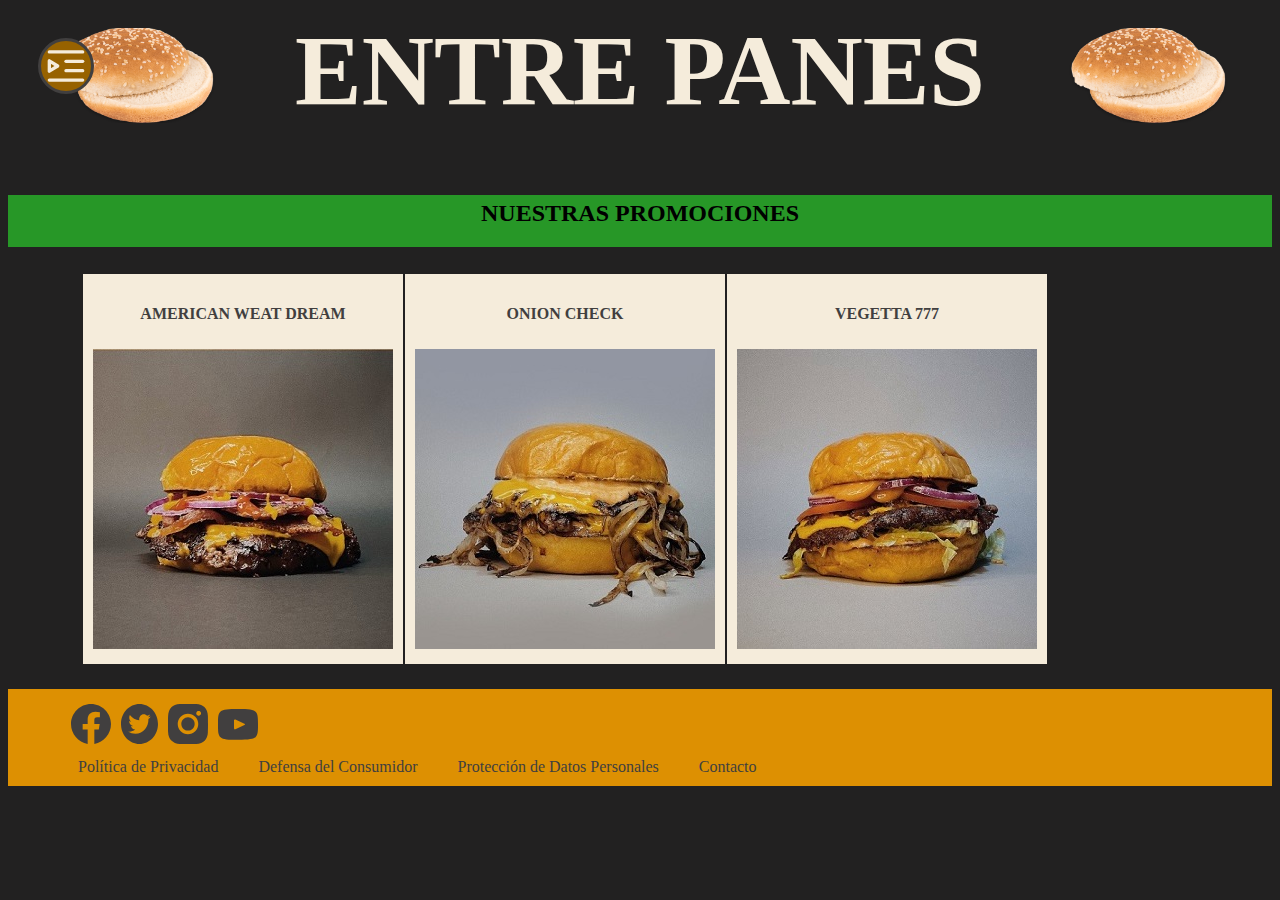
<file: html/promociones.html>
<!DOCTYPE html>
<html lang="en">

<head>
    <meta charset="UTF-8">
    <meta http-equiv="X-UA-Compatible" content="IE=edge">
    <meta name="viewport" content="width=device-width, initial-scale=1.0">
    <title>ENTRE PANES - Nuestras promociones</title>
    <link rel="shortcut icon" href="../img/icono.png" type="image/x-icon">
    <link href="https://cdn.jsdelivr.net/npm/bootstrap@5.2.0-beta1/dist/css/bootstrap.min.css" rel="stylesheet"
        integrity="sha384-0evHe/X+R7YkIZDRvuzKMRqM+OrBnVFBL6DOitfPri4tjfHxaWutUpFmBp4vmVor" crossorigin="anonymous">
    <link rel="stylesheet" href="../css/style.css">
    <link rel="stylesheet" href="../css/animaciones.css">
    <link rel="stylesheet" href="../css/nav.css">
    <link rel="stylesheet" href="../css/scroll.css">
</head>

<body>
    <nav class="main-nav">
        <span class="nav-bar" id="btnMenu">
            <svg width="50" height="50" viewBox="0 0 50 50" fill="none" xmlns="http://www.w3.org/2000/svg"
                class="svg-btn-menu">
                <path d="M8.33325 10.9373L41.6666 10.9373" stroke="#F5ECDB" stroke-width="3.33333"
                    stroke-linecap="round" stroke-linejoin="round" />
                <path d="M24.9999 20.3123L41.6665 20.3123" stroke="#F5ECDB" stroke-width="3.33333"
                    stroke-linecap="round" stroke-linejoin="round" />
                <path d="M24.9999 29.6873L41.6665 29.6873" stroke="#F5ECDB" stroke-width="3.33333"
                    stroke-linecap="round" stroke-linejoin="round" />
                <path d="M8.33325 39.0623L41.6666 39.0623" stroke="#F5ECDB" stroke-width="3.33333"
                    stroke-linecap="round" stroke-linejoin="round" />
                <path d="M8.33325 19.7914L16.6666 24.9997L8.33325 30.208L8.33325 19.7914Z" stroke="#F5ECDB"
                    stroke-width="3.33333" stroke-linejoin="round" />
            </svg>
        </span>
        <div class="div-menu">
            <ul class="menu" id="menu">
                <li class="menu_item menu_item_1">
                    <a href="../index.html" class="menu_link">
                        <img src="../img/entrepanes.png" alt=""
                            class="logo-entre-panes-animacion logo-entre-panes-nav">
                        ENTRE PANES
                        <img src="../img/entrepanes.png" alt=""
                            class="logo-entre-panes-animacion logo-entre-panes-nav">
                    </a>
                </li>
                <li class="menu_item"><a href="../html/menu.html" class="menu_link">Nuestro menú</a></li>
                <li class="menu_item contaiter_submenu">
                    <div class="submenu_btn">
                        <span class="menu_link">Categorias del menú
                            <svg xmlns="http://www.w3.org/2000/svg" width="24" height="24" style="fill: #fff;">
                                <path d="M16.293 9.293 12 13.586 7.707 9.293l-1.414 1.414L12 16.414l5.707-5.707z">
                                </path>
                            </svg>
                        </span>
                    </div>
                    <ul class="submenu">
                        <li class="menu_item"><a href="../html/hamburguesas.html" class="menu_link">Nuestras
                                hamburguesas</a></li>
                        <li class="menu_item"><a href="../html/sandwiches.html" class="menu_link">Nuestros
                                sándwiches</a>
                        </li>
                    </ul>
                <li class="menu_item"><a href="../html/promociones.html" class="menu_link">Nuestras promociones</a>
                </li>
                </li>
                <li class="menu_item"><a href="../html/contactanos.html" class="menu_link">Contactanos</a></li>
            </ul>
            </div>
    </nav>

    <div class="container">

        <a href="../index.html" style="text-decoration:none">
        <div class="titulo-logo">
                <div>
                    <img src="../img/entrepanes.png" alt="" class="logo-entre-panes">
                </div>
                <div>
                    <h1 class="titulo">
                        ENTRE PANES
                    </h1>
                </div>
                <div>
                    <img src="../img/entrepanes.png" alt="" class="logo-entre-panes">
                </div>
            </div>
        </a>
        <div class="categoria-promo">
            <h2 class="text-categ">
                NUESTRAS PROMOCIONES
            </h2>
        </div>

        <div class="items-categ">
            <div class="item-categ" id="item-categ-9">
                <div class="nombre-item-categ">
                    <h4>
                        AMERICAN WEAT DREAM
                    </h4>
                </div>
                <div class="img-item-categ">
                    <img src="../img/American.jfif" alt="" class="img-cat">
                </div>
                <div class="desc-item-categ">
                    <div class="precio-promo">
                        <p><b>$650</b></p>
                    </div>
                    <div>
                        <h6 class="h6-desc">
                            <label>Pan de batata, Dos medallones smasheados de 110g</label>
                            <label>Doble cheddar milkaut, Mostaza, Ketchup, Cebolla morada en aros</label>
                                <label>y Panceta crocante</label>
                            
                        </h6>
                    </div>
                </div>
            </div>
            <div class="item-categ" id="item-categ-10">
                <div class="nombre-item-categ">
                    <h4>
                        ONION CHECK
                    </h4>
                </div>
                <div class="img-item-categ">
                    <img src="../img/Onion.jfif" alt="" class="img-cat">
                </div>
                <div class="desc-item-categ">
                    <div class="precio-promo">
                        <p><b>$700</b></p>
                    </div>
                    <div>
                        <h6 class="h6-desc">
                           <label for=""> Nuestra propia versión de la oklahoma onion y contiene:</label>
                           <label for=""> Pan de batata, Dos medallones smasheados con cebolla de 110g</label>
                           <label for=""> Doble cheddar milkaut y Salsa mil islas</label>
                        </h6>
                    </div>
                </div>
            </div>
            <div class="item-categ" id="item-categ-11">
                <div class="nombre-item-categ">
                    <h4>
                        VEGETTA 777
                    </h4>
                </div>
                <div class="img-item-categ">
                    <img src="../img/Vegetta.jfif" alt="" class="img-cat">
                </div>
                <div class="desc-item-categ">
                    <div class="precio-promo">
                        <p><b>$680</b></p>
                    </div>
                    <div>
                        <h6 class="h6-desc">
                           <label for=""> La mas fresca de la carta y contiene:</label>
                           <label for=""> Pan de batata, Dos medallones smasheados de 110g, Doble cheddar milkaut,
                            Salsa mil islas, Cebolla morada en aros, Tomate y Lechuga</label>
                        </h6>
                    </div>
                </div>
            </div>

        </div>

    </div>


    <footer>
        <div class="footer">
            <div class="redesSocialesFooter">
                <div class="facebookFooter">
                    <a href="#" class="linkFooter">
                        <svg width="40" height="40" viewBox="0 0 40 40" fill="none" xmlns="http://www.w3.org/2000/svg">
                            <path fill-rule="evenodd" clip-rule="evenodd"
                                d="M0 20.1117C0 30.055 7.22167 38.3233 16.6667 40V25.555H11.6667V20H16.6667V15.555C16.6667 10.555 19.8883 7.77833 24.445 7.77833C25.8883 7.77833 27.445 8 28.8883 8.22167V13.3333H26.3333C23.8883 13.3333 23.3333 14.555 23.3333 16.1117V20H28.6667L27.7783 25.555H23.3333V40C32.7783 38.3233 40 30.0567 40 20.1117C40 9.05 31 0 20 0C9 0 0 9.05 0 20.1117Z"
                                fill="#413F3F" />
                        </svg>
                    </a>
                </div>
                <div class="twitterFooter">
                    <a href="#" class="linkFooter">
                        <svg width="37" height="40" viewBox="0 0 37 40" fill="none" xmlns="http://www.w3.org/2000/svg">
                            <path
                                d="M18.5 0C8.28371 0 0 8.95536 0 20C0 31.0446 8.28371 40 18.5 40C28.7163 40 37 31.0446 37 20C37 8.95536 28.7163 0 18.5 0ZM27.3907 15.0759C27.4031 15.2857 27.4031 15.5045 27.4031 15.7188C27.4031 22.2723 22.7864 29.8214 14.3499 29.8214C11.7483 29.8214 9.33672 29.0045 7.30502 27.5982C7.67667 27.6429 8.03181 27.6607 8.41172 27.6607C10.559 27.6607 12.5329 26.875 14.1062 25.5446C12.0911 25.5 10.398 24.0714 9.81987 22.1071C10.526 22.2188 11.1619 22.2188 11.8887 22.0179C10.8511 21.79 9.91846 21.1807 9.24924 20.2937C8.58003 19.4066 8.21551 18.2965 8.21763 17.1518V17.0893C8.82466 17.4598 9.53906 17.6875 10.2865 17.7188C9.65817 17.266 9.14287 16.6527 8.78631 15.9332C8.42974 15.2136 8.24292 14.4101 8.24241 13.5938C8.24241 12.6696 8.4654 11.8259 8.86596 11.0938C10.0177 12.6265 11.4548 13.8801 13.0841 14.7731C14.7133 15.666 16.4981 16.1784 18.3224 16.2768C17.6741 12.9063 20.0031 10.1786 22.8029 10.1786C24.1243 10.1786 25.3136 10.7768 26.1519 11.7411C27.1884 11.5313 28.1795 11.1116 29.0632 10.5491C28.7204 11.6964 28.0019 12.6652 27.048 13.2768C27.973 13.1696 28.865 12.8929 29.6908 12.5045C29.0673 13.4955 28.2868 14.375 27.3907 15.0759V15.0759Z"
                                fill="#413F3F" />
                        </svg>
                    </a>
                </div>
                <div class="instagramFooter">
                    <a href="#" class="linkFooter">
                        <svg width="40" height="40" viewBox="0 0 40 40" fill="none" xmlns="http://www.w3.org/2000/svg">
                            <path
                                d="M39.8712 11.8062C39.8488 10.1267 39.5338 8.46386 38.9405 6.89212C38.4259 5.56637 37.64 4.36234 36.633 3.35698C35.626 2.35162 34.4199 1.56703 33.092 1.05333C31.5378 0.470911 29.896 0.155985 28.2363 0.121965C26.0995 0.0266106 25.422 0 19.9978 0C14.5735 0 13.8783 1.48698e-07 11.757 0.121965C10.0981 0.156235 8.45702 0.471157 6.9036 1.05333C5.57543 1.56667 4.36922 2.35114 3.36213 3.35654C2.35505 4.36195 1.56928 5.56616 1.05509 6.89212C0.470526 8.44247 0.15576 10.0812 0.124389 11.7374C0.028876 13.8729 0 14.5493 0 19.9645C0 25.3798 -1.65495e-08 26.0716 0.124389 28.1916C0.157708 29.8503 0.470902 31.4869 1.05509 33.0414C1.57014 34.3669 2.3565 35.5706 3.36392 36.5756C4.37134 37.5806 5.57766 38.3647 6.90582 38.8779C8.45498 39.4838 10.0963 39.8212 11.7592 39.8758C13.8983 39.9712 14.5757 40 20 40C25.4243 40 26.1195 40 28.2408 39.8758C29.9004 39.8432 31.5423 39.529 33.0964 38.9467C34.424 38.4324 35.6297 37.6476 36.6367 36.6423C37.6437 35.637 38.4298 34.4333 38.9449 33.1079C39.5291 31.5556 39.8423 29.9191 39.8756 28.2581C39.9711 26.1249 40 25.4485 40 20.031C39.9956 14.6158 39.9956 13.9284 39.8712 11.8062V11.8062ZM19.9845 30.2051C14.3114 30.2051 9.71568 25.617 9.71568 19.9534C9.71568 14.2898 14.3114 9.70174 19.9845 9.70174C22.7079 9.70174 25.3198 10.7818 27.2456 12.7044C29.1713 14.627 30.2532 17.2345 30.2532 19.9534C30.2532 22.6724 29.1713 25.2799 27.2456 27.2025C25.3198 29.125 22.7079 30.2051 19.9845 30.2051V30.2051ZM30.6619 11.7131C30.3474 11.7133 30.0359 11.6517 29.7453 11.5317C29.4546 11.4116 29.1905 11.2356 28.9681 11.0135C28.7457 10.7915 28.5693 10.5279 28.4491 10.2377C28.3289 9.94753 28.2671 9.63655 28.2674 9.32254C28.2674 9.00876 28.3293 8.69805 28.4496 8.40816C28.5699 8.11826 28.7462 7.85486 28.9684 7.63298C29.1907 7.4111 29.4545 7.2351 29.7449 7.11502C30.0353 6.99495 30.3465 6.93314 30.6608 6.93314C30.9751 6.93314 31.2863 6.99495 31.5767 7.11502C31.8671 7.2351 32.131 7.4111 32.3532 7.63298C32.5754 7.85486 32.7517 8.11826 32.872 8.40816C32.9923 8.69805 33.0542 9.00876 33.0542 9.32254C33.0542 10.6442 31.9836 11.7131 30.6619 11.7131Z"
                                fill="#413F3F" />
                            <path
                                d="M19.9843 26.6127C23.6683 26.6127 26.6547 23.6312 26.6547 19.9534C26.6547 16.2756 23.6683 13.2942 19.9843 13.2942C16.3004 13.2942 13.314 16.2756 13.314 19.9534C13.314 23.6312 16.3004 26.6127 19.9843 26.6127Z"
                                fill="#413F3F" />
                        </svg>
                    </a>
                </div>
                <div class="youtubeFooter">
                    <a href="#" class="linkFooter">
                        <svg width="40" height="31" viewBox="0 0 40 31" fill="none" xmlns="http://www.w3.org/2000/svg">
                            <path
                                d="M20 0C0.344 0 0 1.748 0 15.4C0 29.052 0.344 30.8 20 30.8C39.656 30.8 40 29.052 40 15.4C40 1.748 39.656 0 20 0ZM26.41 16.068L17.43 20.26C16.644 20.624 16 20.216 16 19.348V11.452C16 10.586 16.644 10.176 17.43 10.54L26.41 14.732C27.196 15.1 27.196 15.7 26.41 16.068Z"
                                fill="#413F3F" />
                        </svg>
                    </a>
                </div>
            </div>
            <div class="politicasFooter">
                <div class="politicasFooter1">
                    <div class="privacidadFooter">
                        <a href="#" class="linkFooter">Política de Privacidad</a>
                    </div>
                    <div class="defensaFooter">
                        <a href="#" class="linkFooter">Defensa del Consumidor</a>
                    </div>
                </div>
                <div class="politicasFooter2">
                    <div class="proteccionFooter">
                        <a href="#" class="linkFooter">Protección de Datos Personales</a>
                    </div>
                    <div class="contactoFooter">
                        <a href="../html/contactanos.html" class="linkFooter">Contacto</a>
                    </div>
                </div>
            </div>
        </div>
    </footer>
    <script src="../js/scrollP.js"></script>
    <script src="../js/nav.js"></script>
    <script src="https://cdn.jsdelivr.net/npm/bootstrap@5.2.0-beta1/dist/js/bootstrap.bundle.min.js"
        integrity="sha384-pprn3073KE6tl6bjs2QrFaJGz5/SUsLqktiwsUTF55Jfv3qYSDhgCecCxMW52nD2"
        crossorigin="anonymous"></script>
</body>

</html>
</file>
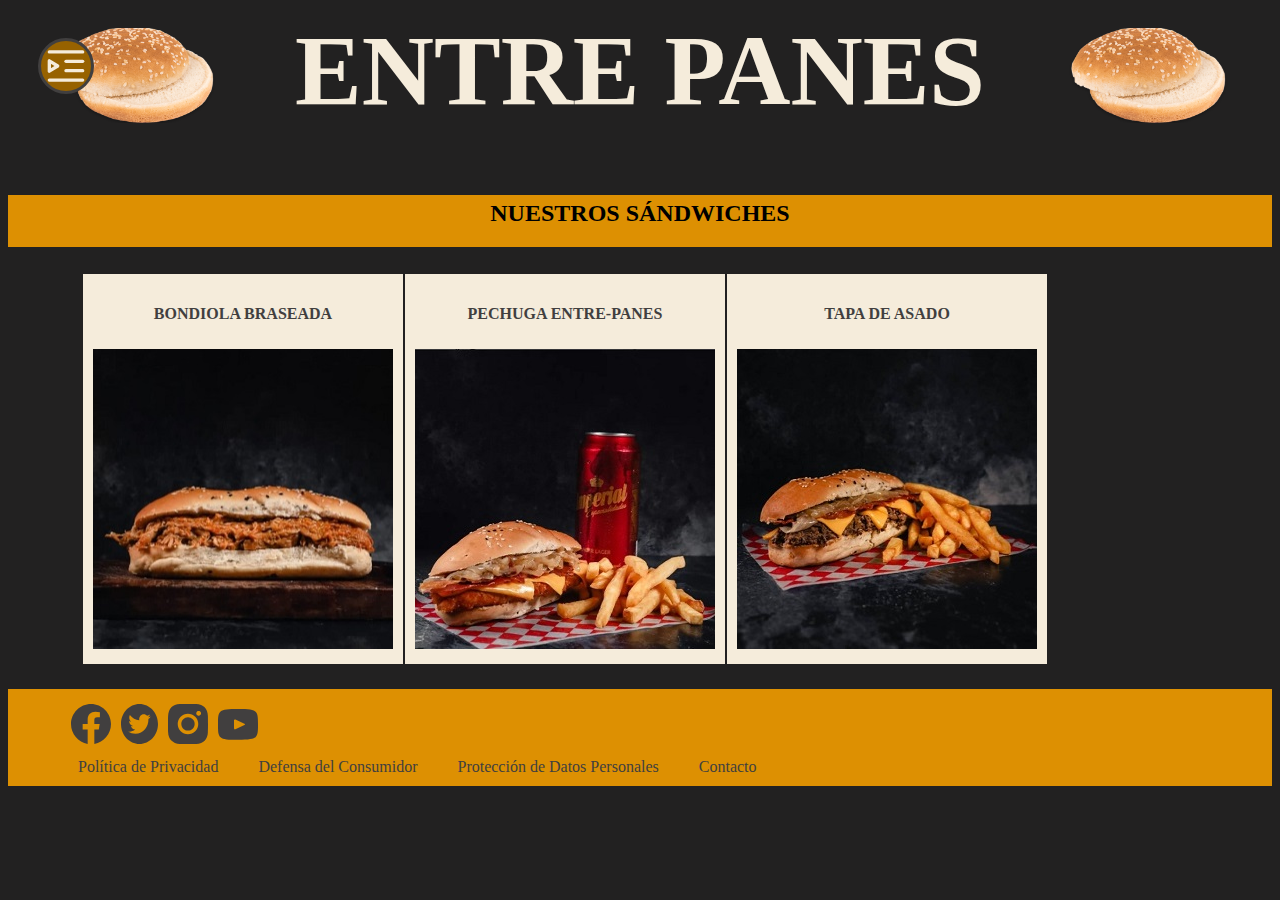
<file: html/sandwiches.html>
<!DOCTYPE html>
<html lang="en">

<head>
    <meta charset="UTF-8">
    <meta http-equiv="X-UA-Compatible" content="IE=edge">
    <meta name="viewport" content="width=device-width, initial-scale=1.0">
    <title>ENTRE PANES - Nuestros sandwiches</title>
    <link rel="shortcut icon" href="../img/icono.png" type="image/x-icon">
    <link href="https://cdn.jsdelivr.net/npm/bootstrap@5.2.0-beta1/dist/css/bootstrap.min.css" rel="stylesheet"
        integrity="sha384-0evHe/X+R7YkIZDRvuzKMRqM+OrBnVFBL6DOitfPri4tjfHxaWutUpFmBp4vmVor" crossorigin="anonymous">
    <link rel="stylesheet" href="../css/style.css">
    <link rel="stylesheet" href="../css/animaciones.css">
    <link rel="stylesheet" href="../css/nav.css">
    <link rel="stylesheet" href="../css/scroll.css">
</head>

<body>
    <nav class="main-nav">
        <span class="nav-bar" id="btnMenu">
            <svg width="50" height="50" viewBox="0 0 50 50" fill="none" xmlns="http://www.w3.org/2000/svg"
                class="svg-btn-menu">
                <path d="M8.33325 10.9373L41.6666 10.9373" stroke="#F5ECDB" stroke-width="3.33333"
                    stroke-linecap="round" stroke-linejoin="round" />
                <path d="M24.9999 20.3123L41.6665 20.3123" stroke="#F5ECDB" stroke-width="3.33333"
                    stroke-linecap="round" stroke-linejoin="round" />
                <path d="M24.9999 29.6873L41.6665 29.6873" stroke="#F5ECDB" stroke-width="3.33333"
                    stroke-linecap="round" stroke-linejoin="round" />
                <path d="M8.33325 39.0623L41.6666 39.0623" stroke="#F5ECDB" stroke-width="3.33333"
                    stroke-linecap="round" stroke-linejoin="round" />
                <path d="M8.33325 19.7914L16.6666 24.9997L8.33325 30.208L8.33325 19.7914Z" stroke="#F5ECDB"
                    stroke-width="3.33333" stroke-linejoin="round" />
            </svg>
        </span>
        <div class="div-menu">
            <ul class="menu" id="menu">
                <li class="menu_item menu_item_1">
                    <a href="../index.html" class="menu_link">
                        <img src="../img/entrepanes.png" alt=""
                            class="logo-entre-panes-animacion logo-entre-panes-nav">
                        ENTRE PANES
                        <img src="../img/entrepanes.png" alt=""
                            class="logo-entre-panes-animacion logo-entre-panes-nav">
                    </a>
                </li>
                <li class="menu_item"><a href="../html/menu.html" class="menu_link">Nuestro menú</a></li>
                <li class="menu_item contaiter_submenu">
                    <div class="submenu_btn">
                        <span class="menu_link">Categorias del menú
                            <svg xmlns="http://www.w3.org/2000/svg" width="24" height="24" style="fill: #fff;">
                                <path d="M16.293 9.293 12 13.586 7.707 9.293l-1.414 1.414L12 16.414l5.707-5.707z">
                                </path>
                            </svg>
                        </span>
                    </div>
                    <ul class="submenu">
                        <li class="menu_item"><a href="../html/hamburguesas.html" class="menu_link">Nuestras
                                hamburguesas</a></li>
                        <li class="menu_item"><a href="../html/sandwiches.html" class="menu_link">Nuestros
                                sándwiches</a>
                        </li>
                    </ul>
                <li class="menu_item"><a href="../html/promociones.html" class="menu_link">Nuestras promociones</a>
                </li>
                </li>
                <li class="menu_item"><a href="../html/contactanos.html" class="menu_link">Contactanos</a></li>
            </ul>
            </div>
    </nav>

    <div class="container">

        <a href="../index.html" style="text-decoration:none">
        <div class="titulo-logo">
                <div>
                    <img src="../img/entrepanes.png" alt="" class="logo-entre-panes">
                </div>
                <div>
                    <h1 class="titulo">
                        ENTRE PANES
                    </h1>
                </div>
                <div>
                    <img src="../img/entrepanes.png" alt="" class="logo-entre-panes">
                </div>
            </div>
        </a>
        <div class="categoria">
            <h2 class="text-categ">
                NUESTROS SÁNDWICHES
            </h2>
        </div>

        <div class="items-categ">
            <div class="item-categ" id="item-categ-6">
                <div class="nombre-item-categ">
                    <h4>
                        BONDIOLA BRASEADA
                    </h4>
                </div>
                <div class="img-item-categ">
                    <img src="../img/Bondiola.jfif" alt="" class="img-cat">
                </div>
                <div class="desc-item-categ">
                    <div class="precio">
                        <p><b>$1000</b></p>
                    </div>
                    <div>
                        <h6 class="h6-desc">
                            Bondiola braseada en cocción lenta 4 hs en cerveza negra, con cebolla caramelizada y un
                            exquisito pebete que la acompaña perfecto. Claro también papas fritas y el dip de salsa a
                            elección.
                            <label>Sino lo probaste, hoy es el día!</label>
                        </h6>
                    </div>
                </div>
            </div>
            <div class="item-categ" id="item-categ-7">
                <div class="nombre-item-categ">
                    <h4>
                        PECHUGA ENTRE-PANES
                    </h4>
                </div>
                <div class="img-item-categ">
                    <img src="../img/Pechuga.jfif" alt="" class="img-cat">
                </div>
                <div class="desc-item-categ">
                    <div class="precio">
                        <p><b>$950</b></p>
                    </div>
                    <div>
                        <h6 class="h6-desc">
                            Sino la probaste, nose que estas esperando, esta pechuga es todo lo que esta bien.
                            <label>Pechuga Enrte-Panes rebozada en cereales, cheddar, panceta crispy y cebolla caramelizada.
                            </label>
                            <label>¡Una locura!</label>
                        </h6>
                    </div>
                </div>
            </div>
            <div class="item-categ" id="item-categ-8">
                <div class="nombre-item-categ">
                    <h4>
                        TAPA DE ASADO
                    </h4>
                </div>
                <div class="img-item-categ">
                    <img src="../img/TapaAsado.jfif" alt="" class="img-cat">
                </div>
                <div class="desc-item-categ">
                    <div class="precio">
                        <p><b>$900</b></p>
                    </div>
                    <div>
                        <h6 class="h6-desc">
                            Tapa de asado en cocción lenta 5 hs.
                            <label>¡Una locura!</label>
                            <label>Acompañado con cebolla caramelizada, cheddar y panceta!</label>
                            <label>¿Que esperas para pedir el tuyo?</label>
                        </h6>
                    </div>
                </div>
            </div>
        </div>

    </div>


    <footer>
        <div class="footer">
            <div class="redesSocialesFooter">
                <div class="facebookFooter">
                    <a href="#" class="linkFooter">
                        <svg width="40" height="40" viewBox="0 0 40 40" fill="none" xmlns="http://www.w3.org/2000/svg">
                            <path fill-rule="evenodd" clip-rule="evenodd"
                                d="M0 20.1117C0 30.055 7.22167 38.3233 16.6667 40V25.555H11.6667V20H16.6667V15.555C16.6667 10.555 19.8883 7.77833 24.445 7.77833C25.8883 7.77833 27.445 8 28.8883 8.22167V13.3333H26.3333C23.8883 13.3333 23.3333 14.555 23.3333 16.1117V20H28.6667L27.7783 25.555H23.3333V40C32.7783 38.3233 40 30.0567 40 20.1117C40 9.05 31 0 20 0C9 0 0 9.05 0 20.1117Z"
                                fill="#413F3F" />
                        </svg>
                    </a>
                </div>
                <div class="twitterFooter">
                    <a href="#" class="linkFooter">
                        <svg width="37" height="40" viewBox="0 0 37 40" fill="none" xmlns="http://www.w3.org/2000/svg">
                            <path
                                d="M18.5 0C8.28371 0 0 8.95536 0 20C0 31.0446 8.28371 40 18.5 40C28.7163 40 37 31.0446 37 20C37 8.95536 28.7163 0 18.5 0ZM27.3907 15.0759C27.4031 15.2857 27.4031 15.5045 27.4031 15.7188C27.4031 22.2723 22.7864 29.8214 14.3499 29.8214C11.7483 29.8214 9.33672 29.0045 7.30502 27.5982C7.67667 27.6429 8.03181 27.6607 8.41172 27.6607C10.559 27.6607 12.5329 26.875 14.1062 25.5446C12.0911 25.5 10.398 24.0714 9.81987 22.1071C10.526 22.2188 11.1619 22.2188 11.8887 22.0179C10.8511 21.79 9.91846 21.1807 9.24924 20.2937C8.58003 19.4066 8.21551 18.2965 8.21763 17.1518V17.0893C8.82466 17.4598 9.53906 17.6875 10.2865 17.7188C9.65817 17.266 9.14287 16.6527 8.78631 15.9332C8.42974 15.2136 8.24292 14.4101 8.24241 13.5938C8.24241 12.6696 8.4654 11.8259 8.86596 11.0938C10.0177 12.6265 11.4548 13.8801 13.0841 14.7731C14.7133 15.666 16.4981 16.1784 18.3224 16.2768C17.6741 12.9063 20.0031 10.1786 22.8029 10.1786C24.1243 10.1786 25.3136 10.7768 26.1519 11.7411C27.1884 11.5313 28.1795 11.1116 29.0632 10.5491C28.7204 11.6964 28.0019 12.6652 27.048 13.2768C27.973 13.1696 28.865 12.8929 29.6908 12.5045C29.0673 13.4955 28.2868 14.375 27.3907 15.0759V15.0759Z"
                                fill="#413F3F" />
                        </svg>
                    </a>
                </div>
                <div class="instagramFooter">
                    <a href="#" class="linkFooter">
                        <svg width="40" height="40" viewBox="0 0 40 40" fill="none" xmlns="http://www.w3.org/2000/svg">
                            <path
                                d="M39.8712 11.8062C39.8488 10.1267 39.5338 8.46386 38.9405 6.89212C38.4259 5.56637 37.64 4.36234 36.633 3.35698C35.626 2.35162 34.4199 1.56703 33.092 1.05333C31.5378 0.470911 29.896 0.155985 28.2363 0.121965C26.0995 0.0266106 25.422 0 19.9978 0C14.5735 0 13.8783 1.48698e-07 11.757 0.121965C10.0981 0.156235 8.45702 0.471157 6.9036 1.05333C5.57543 1.56667 4.36922 2.35114 3.36213 3.35654C2.35505 4.36195 1.56928 5.56616 1.05509 6.89212C0.470526 8.44247 0.15576 10.0812 0.124389 11.7374C0.028876 13.8729 0 14.5493 0 19.9645C0 25.3798 -1.65495e-08 26.0716 0.124389 28.1916C0.157708 29.8503 0.470902 31.4869 1.05509 33.0414C1.57014 34.3669 2.3565 35.5706 3.36392 36.5756C4.37134 37.5806 5.57766 38.3647 6.90582 38.8779C8.45498 39.4838 10.0963 39.8212 11.7592 39.8758C13.8983 39.9712 14.5757 40 20 40C25.4243 40 26.1195 40 28.2408 39.8758C29.9004 39.8432 31.5423 39.529 33.0964 38.9467C34.424 38.4324 35.6297 37.6476 36.6367 36.6423C37.6437 35.637 38.4298 34.4333 38.9449 33.1079C39.5291 31.5556 39.8423 29.9191 39.8756 28.2581C39.9711 26.1249 40 25.4485 40 20.031C39.9956 14.6158 39.9956 13.9284 39.8712 11.8062V11.8062ZM19.9845 30.2051C14.3114 30.2051 9.71568 25.617 9.71568 19.9534C9.71568 14.2898 14.3114 9.70174 19.9845 9.70174C22.7079 9.70174 25.3198 10.7818 27.2456 12.7044C29.1713 14.627 30.2532 17.2345 30.2532 19.9534C30.2532 22.6724 29.1713 25.2799 27.2456 27.2025C25.3198 29.125 22.7079 30.2051 19.9845 30.2051V30.2051ZM30.6619 11.7131C30.3474 11.7133 30.0359 11.6517 29.7453 11.5317C29.4546 11.4116 29.1905 11.2356 28.9681 11.0135C28.7457 10.7915 28.5693 10.5279 28.4491 10.2377C28.3289 9.94753 28.2671 9.63655 28.2674 9.32254C28.2674 9.00876 28.3293 8.69805 28.4496 8.40816C28.5699 8.11826 28.7462 7.85486 28.9684 7.63298C29.1907 7.4111 29.4545 7.2351 29.7449 7.11502C30.0353 6.99495 30.3465 6.93314 30.6608 6.93314C30.9751 6.93314 31.2863 6.99495 31.5767 7.11502C31.8671 7.2351 32.131 7.4111 32.3532 7.63298C32.5754 7.85486 32.7517 8.11826 32.872 8.40816C32.9923 8.69805 33.0542 9.00876 33.0542 9.32254C33.0542 10.6442 31.9836 11.7131 30.6619 11.7131Z"
                                fill="#413F3F" />
                            <path
                                d="M19.9843 26.6127C23.6683 26.6127 26.6547 23.6312 26.6547 19.9534C26.6547 16.2756 23.6683 13.2942 19.9843 13.2942C16.3004 13.2942 13.314 16.2756 13.314 19.9534C13.314 23.6312 16.3004 26.6127 19.9843 26.6127Z"
                                fill="#413F3F" />
                        </svg>
                    </a>
                </div>
                <div class="youtubeFooter">
                    <a href="#" class="linkFooter">
                        <svg width="40" height="31" viewBox="0 0 40 31" fill="none" xmlns="http://www.w3.org/2000/svg">
                            <path
                                d="M20 0C0.344 0 0 1.748 0 15.4C0 29.052 0.344 30.8 20 30.8C39.656 30.8 40 29.052 40 15.4C40 1.748 39.656 0 20 0ZM26.41 16.068L17.43 20.26C16.644 20.624 16 20.216 16 19.348V11.452C16 10.586 16.644 10.176 17.43 10.54L26.41 14.732C27.196 15.1 27.196 15.7 26.41 16.068Z"
                                fill="#413F3F" />
                        </svg>
                    </a>
                </div>
            </div>
            <div class="politicasFooter">
                <div class="politicasFooter1">
                    <div class="privacidadFooter">
                        <a href="#" class="linkFooter">Política de Privacidad</a>
                    </div>
                    <div class="defensaFooter">
                        <a href="#" class="linkFooter">Defensa del Consumidor</a>
                    </div>
                </div>
                <div class="politicasFooter2">
                    <div class="proteccionFooter">
                        <a href="#" class="linkFooter">Protección de Datos Personales</a>
                    </div>
                    <div class="contactoFooter">
                        <a href="../html/contactanos.html" class="linkFooter">Contacto</a>
                    </div>
                </div>
            </div>
        </div>
    </footer>
    <script src="../js/scrollS.js"></script>
    <script src="../js/nav.js"></script>
    <script src="https://cdn.jsdelivr.net/npm/bootstrap@5.2.0-beta1/dist/js/bootstrap.bundle.min.js"
        integrity="sha384-pprn3073KE6tl6bjs2QrFaJGz5/SUsLqktiwsUTF55Jfv3qYSDhgCecCxMW52nD2"
        crossorigin="anonymous"></script>
</body>

</html>
</file>
<file: css/style.css>
body{
    background-color: rgb(34, 33, 33);
}

.img-portada{
    text-align: center;
}

@media only screen and (min-width: 720px)  {

    .cargando{
        position: absolute;
        margin-top: 550px;
        margin-left: 8%;
    }

    .logo-hamb-cargando{
        width: 300px;
        height: 300px;
    }

    .puntos-cagando{
        width: 50px;
        height: 50px;
    }

    .img-portada{
        position: absolute;
        text-align: start;
        z-index: 1;
        margin-top: -7px;
    }
    
    .img-port{
        padding-left: 12%;
        width: 1200px;
    }

    .tit-portada{
        font-size: 100px;
        color: rgb(245, 236, 219);
        text-align: center;
        margin-top: -20px;
        font-family: Georgia, 'Times New Roman', Times, serif;
    }

    .menu-items{
        position: absolute;
        display: flex;
        flex-direction: row;
        justify-content: space-between;
        margin-top: 580px;
        margin-left: 12%;
        width: 1000px;
    }

    .menu-item{
        color: rgb(34, 33, 33);
        text-align: center;
        background-color: rgb(245, 236, 219);
        width: 300px;
        height: 50px;
        border-radius: 50px;
    }

    .menu-item:hover{
        background-color: rgb(65, 63, 63);
        color: rgb(245, 236, 219);
    }

    .logo-entre-panes{
        width: 180px;
    }

    .logo-entre-panes-nav{
        width: 50px;
    }

    .h4-item-menu{
        padding-top: 8px;
    }

    .bg-dark{
        display: flex;
        flex-direction: column;
    }

    .item-nav{
        color:  rgb(245, 236, 219);
        width: 300px;
    }

    .item-nav:hover{
        background-color: rgb(65, 63, 63);
        color: rgb(245, 236, 219);
    }

    .logo-nav{
        margin-right: 650px;
    }

    .container{
        display: flex;
        flex-direction: column;
        justify-items: end;
    }

    .titulo-logo{
        display: flex;
        flex-direction: row;
        justify-content: space-around;
        margin-top: 20px;
    }

    .titulo-logo-portada{
        position: absolute;
        display: flex;
        flex-direction: row;
        justify-content: space-around;
        margin-top: 463px;
        margin-left: 10%;

    }

    .tit-portada{
        margin-top: -10px;
    }

    .titulo{
        margin-top: -15px;
        font-size: 100px;
        color: rgb(245, 236, 219);
        font-family: Georgia, 'Times New Roman', Times, serif;
    }

    .categoria{
        text-align: center;
        background-color: rgb(221, 144, 2);
    }

    .categoria-promo{
        text-align: center;
        background-color: rgb(39, 151, 39);
    }

    .text-categ{
        margin-top: 5px;
    }
    

    .items-categ{
        display: grid;
        grid-template-columns: 320px 320px 320px;
        grid-column-gap: 2px;
        text-align: center;
        align-items: center;
        margin-left: 75px;
        margin-top: 25px;
    }

    .item-categ{
        background-color: rgb(245, 236, 219);
        margin-top: 2px;
        width: 320px;
        height: 390px;
    }

    .img-cat{
        width: 300px;
        height: 300px;
    }

    .desc-item-categ{
        display: flex;
        flex-direction: column;
        align-items: center;
        background-color: rgb(65, 63, 63);
        color: rgb(221, 144, 2);
        font-size: 20px;
        width: 300px;
        height: 300px;
        margin-top: -300px;
        margin-left: 10px;
    }

    .precio{
        margin-bottom: 30px;
        margin-top: 20px;
        color: rgb(7, 5, 5);
        background-color: rgb(221, 144, 2);
        border-radius: 100px;
        padding-top: 10px;
        width: 80px;
    }

    .precio-promo{
        margin-bottom: 30px;
        margin-top: 20px;
        color: rgb(7, 5, 5);
        background-color: rgb(39, 151, 39);
        border-radius: 100px;
        padding-top: 10px;
        width: 80px;
    }

    .nombre-item-categ{
        display: flex;
        flex-direction: column;
        height: 80px;
        color: rgb(65, 63, 63);
        justify-content: center;
        margin-bottom: -5px;
    } 

    .h6-desc{
        margin-right: 2px;
        margin-left: 2px;
    }

    .footer{
        display: flex;
        flex-direction: column;
        background-color: rgb(221, 144, 2);
        margin-top: 25px;
    }


    .redesSocialesFooter{
        display: flex;
        flex-direction: row;
        margin-left: 5%;
        padding-top: 10px;
    }

    .facebookFooter, .instagramFooter{
        padding-top: 5px;
        padding-right: 10px;
    }

    .twitterFooter{
        padding-top: 5px;
        padding-right: 10px;
    }

    .youtubeFooter{
        padding-top: 10px;
        padding-right: 10px;
    }

    .linkFooter{
        text-decoration: none;
        color: rgb(65, 63, 63);
    }

    .linkFooter:hover{
        color: rgb(34, 33, 33);
    }

    .politicasFooter{
        display: flex;
        flex-direction: row;
        width: 80%;
        padding-top: 10px;
        padding-bottom: 10px;
        margin-left: 50px;
    }

    .politicasFooter1, .politicasFooter2{
        display: flex;
        flex-direction: row;
    }

    .privacidadFooter, .defensaFooter, .proteccionFooter, .contactoFooter{
        padding-left: 20px;
        padding-right: 20px;
    }

    .desc-info-cont{
        color: rgb(221, 144, 2);
        margin-top: 25px;
    }
    .div-lab-cont{
        margin-top: 10px;
        margin-bottom: 10px;
    }

    .inp-con{
        width: 100%;
        height: 30px;
        background-color: rgb(245, 236, 219);
    }

    .labelCont{
        color: rgb(245, 236, 219);
    }

    .inp-msj-con{
        height:  90px;
    }

    .contacto{
        display: flex;
        flex-direction: row;
    }

    .img-contacto{
        margin-top: 35px;
    }

    .img-cont{
        position: absolute;
        background-size: calc(100% + let(--x)/2);
    }

    .inp-btn-cont{
        border-radius: 60px;
        border: solid  rgb(65, 63, 63);
        height: 50px;
        width: 150px;
        background-color: rgb(151, 98, 0);
        color: rgb(245, 236, 219);
        margin-top: 10px;
        
    }

    .hamb-carg{
        position: absolute;
        margin-top: -400px;
        margin-left: 410px;
    }

    .puntos-carg{
        display: flex;
        flex-direction: row;
        justify-content: space-around;
        position: absolute;
        width: 250px;
        margin-left: 436px;
        margin-top: -80px;
    }
}

@media only screen and (max-width: 720px)  {

    .logo-hamb-cargando{
        width: 300px;
        height: 300px;
        margin-top: -150px;
        margin-left: 15%;
    }

    .puntos-cagando{
        width: 50px;
        height: 50px;;
    }

    .hamb-carg{
        position: absolute;
    }

    .puntos-carg{
        display: flex;
        flex-direction: row;
        justify-content: space-around;
        position: absolute;
        width: 300px;
        margin-top: 150px;
        margin-left: 11.5%;
    }

    .img-portada{
        text-align: start;
        padding-left: 2%;
        width: 400px;
    }

    .img-port{
        width: 100%;
    }

    .titulo-logo-portada{
        display: flex;
        flex-direction: row;
        justify-content: start;
        width: 400px;
        padding-left: 4.7%;
    }

    .tit-portada{
        font-size: 40px;
        margin-top: -10px;
        color: rgb(245, 236, 219);
        font-family: Georgia, 'Times New Roman', Times, serif;
    }

    .menu-items{
        display: flex;
        flex-direction: column;
        padding-top: 12px;;
    }

    .menu-item{
        color: rgb(34, 33, 33);
        text-align: center;
        background-color: rgb(245, 236, 219);
        width: 400px;
        height: 30px;
        border-radius: 50px;
        margin-bottom: 5px;
    }

    .menu-item:hover{
        background-color: rgb(65, 63, 63);
        color: rgb(245, 236, 219);
    }

    .logo-entre-panes{
        width: 50px;
    }

    .logo-entre-panes-nav{
        width: 50px;
    }

    .h4-item-menu{
        font-size: 18px;
        padding-top: 5px;
    }

    .bg-dark{
        display: flex;
        flex-direction: column;
    }

    .item-nav{
        color:  rgb(245, 236, 219);
        width: 300px;
    }

    .item-nav:hover{
        background-color: rgb(65, 63, 63);
        color: rgb(245, 236, 219);
    }

    .logo-nav{
        margin-right: 650px;
    }

    .container{
        display: flex;
        flex-direction: column;
        justify-items: end;
    }

    .titulo-logo{
        display: flex;
        flex-direction: row;
        justify-content: space-around;
        margin-top: 20px;
    }

    .titulo{
        margin-top: -10px;
        font-size: 40px;
        color: rgb(245, 236, 219);
        font-family: Georgia, 'Times New Roman', Times, serif;
    }

    .categoria{
        text-align: center;
        background-color: rgb(221, 144, 2);
    }

    .categoria-promo{
        text-align: center;
        background-color: rgb(39, 151, 39);
    }

    .text-categ{
        font-size: 20px;
        margin-top: 5px;
    }

    .items-categ{
        display: flex;
        flex-direction: column;
        text-align: center;
        align-items: center;
        margin-top: 25px;
    }

    .item-categ{
        background-color: rgb(245, 236, 219);
        margin: 2.5px;
        width: 260px;
        height: 320px;
    }

    .img-item-categ{
        margin-bottom: -30px;
        width: 250px;
        height: 250px;
        margin-left: 5px;
        margin-top: 10px;
    }

    .img-cat{
        width: 250px;
        height: 250px;
    }

    .desc-item-categ{
        display: flex;
        flex-direction: column;
        align-items: center ;
        background-color: rgb(65, 63, 63);
        color: rgb(221, 144, 2);
        font-size: 20px;
        width: 250px;
        height: 250px;
        margin-top: -220px;
        margin-left: 5px;
        position: absolute;
    }

    .precio{
        margin-bottom: 30px;
        margin-top: 20px;
        color: rgb(7, 5, 5);
        background-color: rgb(221, 144, 2);
        border-radius: 100px;
        padding-top: 10px;
        width: 80px;
    }

    .precio-promo{
        margin-bottom: 30px;
        margin-top: 20px;
        color: rgb(7, 5, 5);
        background-color: rgb(39, 151, 39);
        border-radius: 100px;
        padding-top: 10px;
        width: 80px;
    }

    .nombre-item-categ{
        display: flex;
        flex-direction: column;
        height: 40px;
        margin-top: 10px;
        color: rgb(65, 63, 63);
        justify-content: center;
    }
    
    .h4-nomb-cat{
        font-size: 18px;
    }
    
    .footer{
        display: flex;
        flex-direction: column;
        background-color: rgb(221, 144, 2);
        margin-top: 25px;
    }


    .redesSocialesFooter{
        display: flex;
        flex-direction: row;
        margin-left: 25%;
        padding-top: 10px;
    }

    .facebookFooter, .instagramFooter{
        padding-top: 5px;
        padding-right: 10px;
    }

    .twitterFooter{
        padding-top: 5px;
        padding-right: 10px;
    }

    .youtubeFooter{
        padding-top: 10px;
        padding-right: 10px;
    }

    .linkFooter{
        text-decoration: none;
        color: rgb(65, 63, 63);
    }

    .linkFooter:hover{
        color: rgb(34, 33, 33);
    }

    .politicasFooter{
        display: flex;
        flex-direction: row;
        padding-top: 10px;
        padding-bottom: 10px;
        width: 700px;
        text-align: center;
        margin-left: 10px;
    }

    .desc-info-cont{
        color: rgb(221, 144, 2);
        margin-top: 25px;
    }
    .div-lab-cont{
        margin-top: 10px;
        margin-bottom: 10px;
    }

    .inp-con{
        width: 100%;
        height: 30px;
        background-color: rgb(245, 236, 219);
    }

    .labelCont{
        color: rgb(245, 236, 219);
    }

    .inp-msj-con{
        height:  90px;
    }

    .contacto{
        display: flex;
        flex-direction: column;
    }

    .img-contacto{
        margin-top: 35px;
    }

    .img-cont{
        position: absolute;
        background-size: calc(100% + let(--x)/2);
    }

    .inp-btn-cont{
        border-radius: 60px;
        border: solid  rgb(65, 63, 63);
        height: 50px;
        width: 150px;
        background-color: rgb(151, 98, 0);
        color: rgb(245, 236, 219);
        margin-top: 10px;
        
    }
}
</file>
<file: css/animaciones.css>
.logo-entre-panes-animacion{
    animation: girarLogo 5s infinite;
}


@keyframes girarLogo{
    0%{
        opacity: 1;
        transform: rotatey(0deg);
    }
    50%{
        opacity: 0.5;
    }
    100%{
        opacity: 1;
        transform: rotatey(360deg);
    }
}

.punto-1{
    animation: opaccityPunto1 1.5s forwards;
}

@keyframes opaccityPunto1{
    0%{
        opacity: 1;
    }
    20%{
        opacity: 1;
    }
    40%{
        opacity: 0;
    }
    60%{
        opacity: 1;
    }
    80%{
        opacity: 0;
    }
    100%{
        opacity: 1;
    }
}

.punto-2{
    animation: opaccityPunto2 1.5s forwards;
}

@keyframes opaccityPunto2{
    0%{
        opacity: 0;
    }
    20%{
        opacity: 0;
    }
    40%{
        opacity: 1;
    }
    60%{
        opacity: 0;
    }
    80%{
        opacity: 1;
    }
    100%{
        opacity: 0;
    }
}

.punto-3{
    animation: opaccityPunto3 3s forwards;
}

@keyframes opaccityPunto3{
    0%{
        opacity: 0;
    }
    20%{
        opacity: 0;
    }
    40%{
        opacity: 1;
    }
    60%{
        opacity: 0;
    }
    80%{
        opacity: 1;
    }
    100%{
        opacity: 1;
    }
}

.cargando{
    animation: opacityDivCarg 3s forwards;
}

@keyframes opacityDivCarg{
    0%{
        opacity: 1;
    }
    100%{
        opacity: 0;
    }
}

header, .menu-item{
    animation: opacityHeadMenu 3s forwards;
}

@keyframes opacityHeadMenu{
    0%{
        opacity: 0;
    }
    50%{
        opacity: 0;
    }
    100%{
        opacity: 1;
    }
}

.item-categ .desc-item-categ{
    transition: .8s;
    transform-origin: left;
    transform: perspective(0px) translate(0px);
    opacity: 0;
}

.item-categ:hover .desc-item-categ{
    
    transition: .8s;
    transform-origin: left;
    transform: translate(0px);
    opacity: 1;
}
</file>
<file: css/cubo_3d.css>
@media only screen and (min-width: 720px)  {
    .container_cube{
        perspective: 800px;
        margin: 0 auto;
        width: 50%;
        height: 100%;
    }

    .cube{
        display: flex;
        justify-content: center;
        align-items: center;
        padding: 50vh 25vw;
        transform-style: preserve-3d;
        animation: girarCubo;
        animation-duration: 20s;
        animation-iteration-count: infinite;
        animation-timing-function: linear;
    }

    .face{
        position: absolute;
        width: 300px;
        height: 300px;
        opacity: 1;
    }

    .h4Face{
        padding-bottom: 10px;
        background-color: rgb(151, 98, 0);
        text-align: center;
        padding-top: 10px;
    }

    div.front{
        background-image: url("../img/Bondiola.jfif");
        transform: translateZ(150px);
    }

    div.back{
        background-image: url("../img/DobleCarne.jfif");
        transform: translateZ(-150px);
    }

    div.top{
        background-image: url("../img/DobleCuarto.jfif");
        transform: translateY(-150px) rotateX(90deg);
    }

    div.bottom{
        background-image: url("../img/Pechuga.jfif");
        transform: translateY(150px) rotateX(90deg) rotateY(180deg);
    }

    div.right{
        background-image: url("../img/TapaAsado.jfif");
        transform: translateX(150px) rotateY(-270deg);
    }

    div.left{
        background-image: url("../img/TNT.jfif");
        transform: translateX(-150px) rotateY(270deg);
    }

    @keyframes girarCubo{
        from{
            transform: rotateZ(0deg) ;
        }to{
            transform: rotateZ(360deg) rotateX(360deg) rotateY(360deg);
        }

    }
}

@media only screen and (max-width: 720px)  {
    .container_cube, .face{
        opacity: 0;
        margin-bottom: -30px;
    }
}
</file>
<file: css/nav.css>
@media only screen and (min-width: 720px)  {
    .menu{
        position: fixed;
    }

    .svg-btn-menu{
        background-color: rgb(151, 98, 0);
        border-radius: 100px;
        border: solid  rgb(65, 63, 63);
        margin-left: 20px;
        margin-top: 20px;
    }

    .menu_link{
        text-decoration: none;
        color: rgb(245, 236, 219);
    }

    .menu_link:hover{
        background-color: rgb(65, 63, 63);
        color: rgb(245, 236, 219); 
    }

    .nav-bar{
        position: fixed;
        padding: 10px;
        display: block;
        font-size: 1.5em;
        width: 50px;
        cursor: pointer;
    }

    .menu, .submenu{
        list-style: none;
        padding: 0;
        margin: 0;
    }

    .menu{
        background-color: rgb(151, 98, 0);
        width: 25%;
        margin-left: -100%;
        transition: all .5s;
        margin-top: 90px;
        border: solid  rgb(65, 63, 63);
        z-index: 1;
    }

    .menu_link{
        display: block;
        padding: 20px;
        font-size: 1.2em;
    }

    .submenu{
        height: 0;
        overflow: hidden;
        transition: all .5s;
    }

    .menu_item{
        border-top: solid  rgb(65, 63, 63);
    }

    .menu_item_1{
        border-top: none;
    }

    .submenu_btn{
        cursor: pointer;
    }

    .submenu .menu_link{
        padding-left: 40px;
    }

    .mostrar{
        animation: mostrarMenu .5s forwards;
    }

    .girarSvgMenuMostrandoMenu{
        animation: girarSvgMenuMostrandoMenu .5s forwards;
    }

    @keyframes mostrarMenu{
        0%{
            margin-left: -100%;
        }
        100%{
            margin-left: 35px;
        }
    }

    @keyframes girarSvgMenuMostrandoMenu{
        0%{
            transform: rotateY(0deg);
        }
        100%{
            transform: rotateY(180deg);
        }
    }
}

@media only screen and (max-width: 720px)  {
    .menu{
        position: fixed;
    }
    
    .svg-btn-menu{
        background-color: rgb(151, 98, 0);
        border-radius: 100px;
        border: solid  rgb(65, 63, 63);
        margin: 0px;
    }
    
    .menu_link{
        text-decoration: none;
        color: rgb(245, 236, 219);
    }

    .menu_link:hover{
        background-color: rgb(65, 63, 63);
        color: rgb(245, 236, 219); 
    }
    
    .nav-bar{
        position: fixed;
        padding: 10px;
        display: block;
        font-size: 1.5em;
        width: 50px;
        cursor: pointer;
    }

    .menu, .submenu{
        list-style: none;
        padding: 0;
        margin: 0;
    }
    
    .menu{
        background-color: rgb(151, 98, 0);
        width: 100%;
        margin-left: -100%;
        transition: all .5s;
        margin-top: 60px;
        border: solid  rgb(65, 63, 63);
        z-index: 1;
    }

    .menu_link{
        display: block;
        padding: 20px;
        font-size: 1.2em;
    }

    .submenu{
        height: 0;
        overflow: hidden;
        transition: all .5s;
    }
    .nav-fijo{
        display: flex;
        flex-direction: column;
        background-color: red;
    }

    .menu_item{
        border-top: solid  rgb(65, 63, 63);
    }

    .menu_item_1{
        border-top: none;
    }

    .submenu_btn{
        cursor: pointer;
    }

    .submenu .menu_link{
        padding-left: 40px;
    }

    .mostrar{
        animation: mostrarMenu .5s forwards;
    }

    .girarSvgMenuMostrandoMenu{
        animation: girarSvgMenuMostrandoMenu .5s forwards;
    }

    @keyframes mostrarMenu{
        0%{
            margin-left: -100%;
        }
        100%{
            margin-left: 0px;
        }
    }

    @keyframes girarSvgMenuMostrandoMenu{
        0%{
            transform: rotateY(0deg);
        }
        100%{
            transform: rotateY(180deg);
        }
    }
}
</file>
<file: css/scroll.css>
@keyframes mover{
    0% {
        transform: translate(30%);
        opacity: .5;
    }
    100%{
        opacity: 1;
    }
}
</file>
